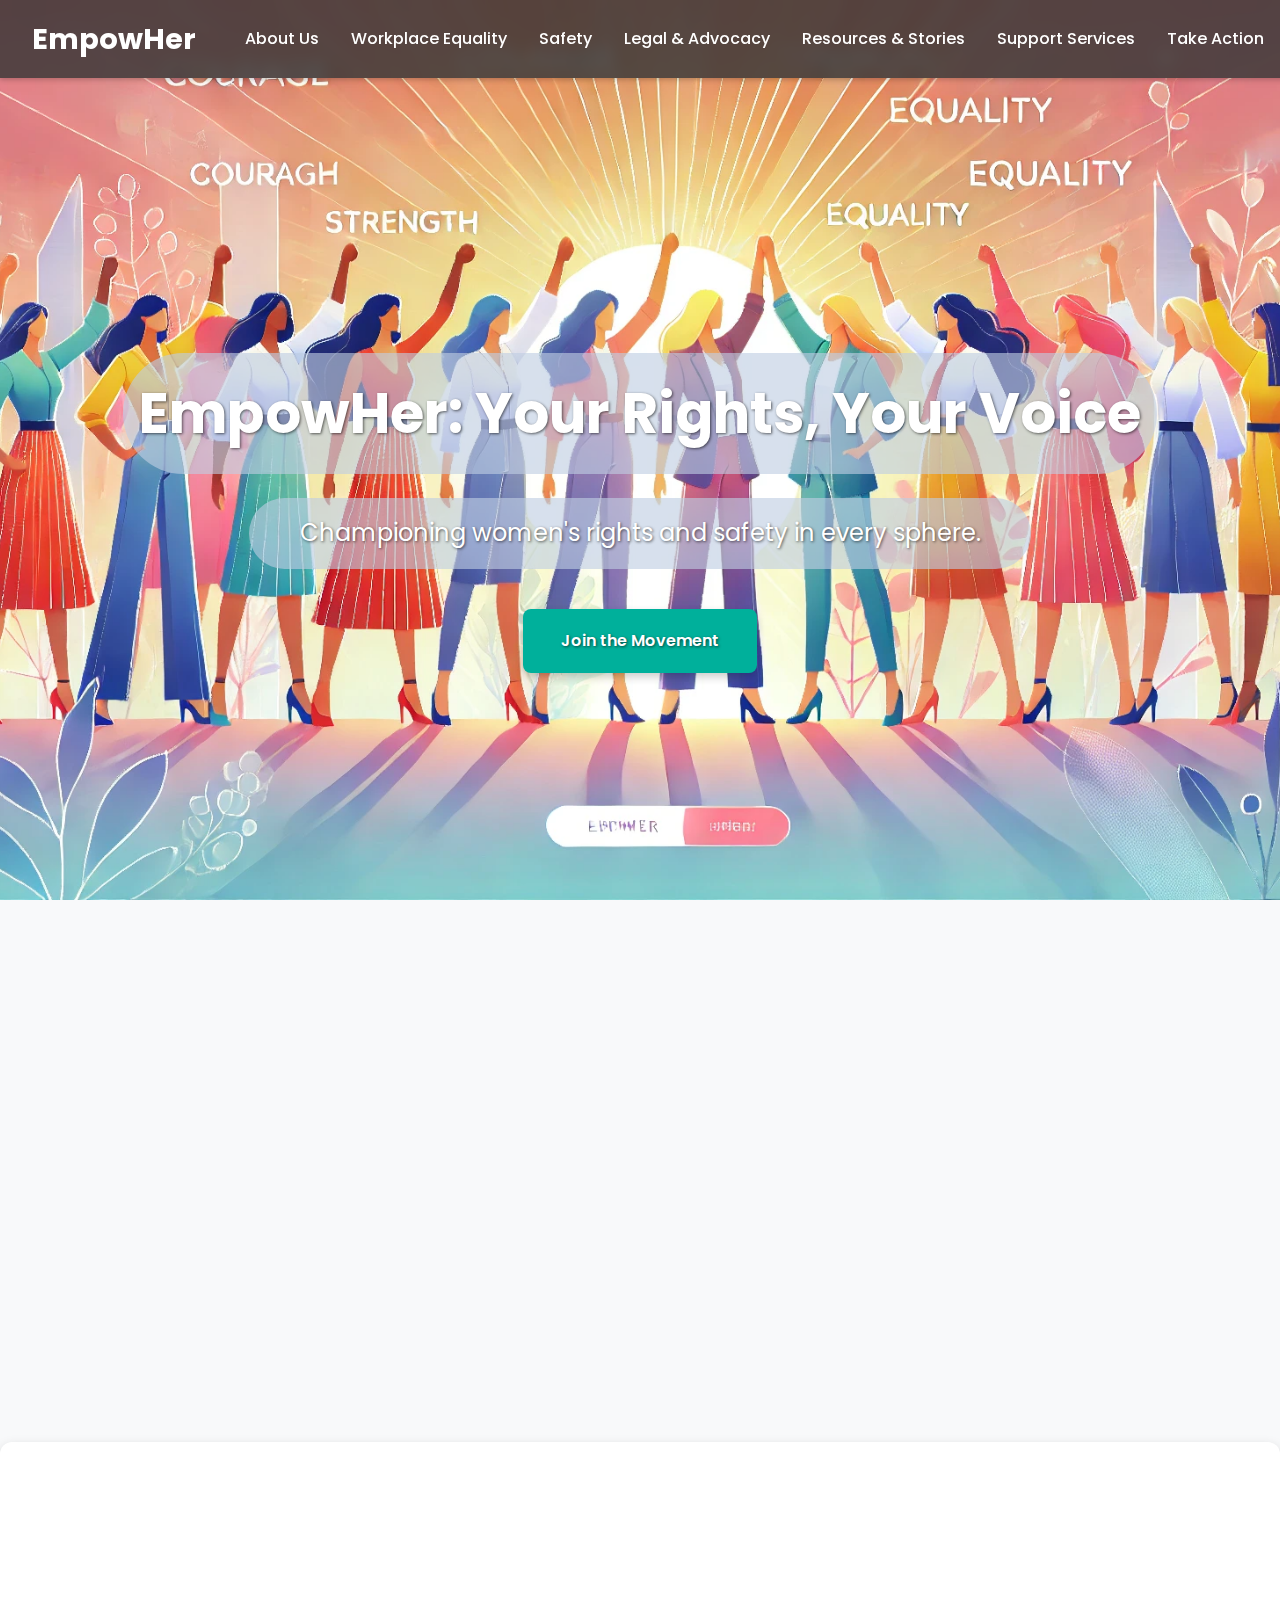
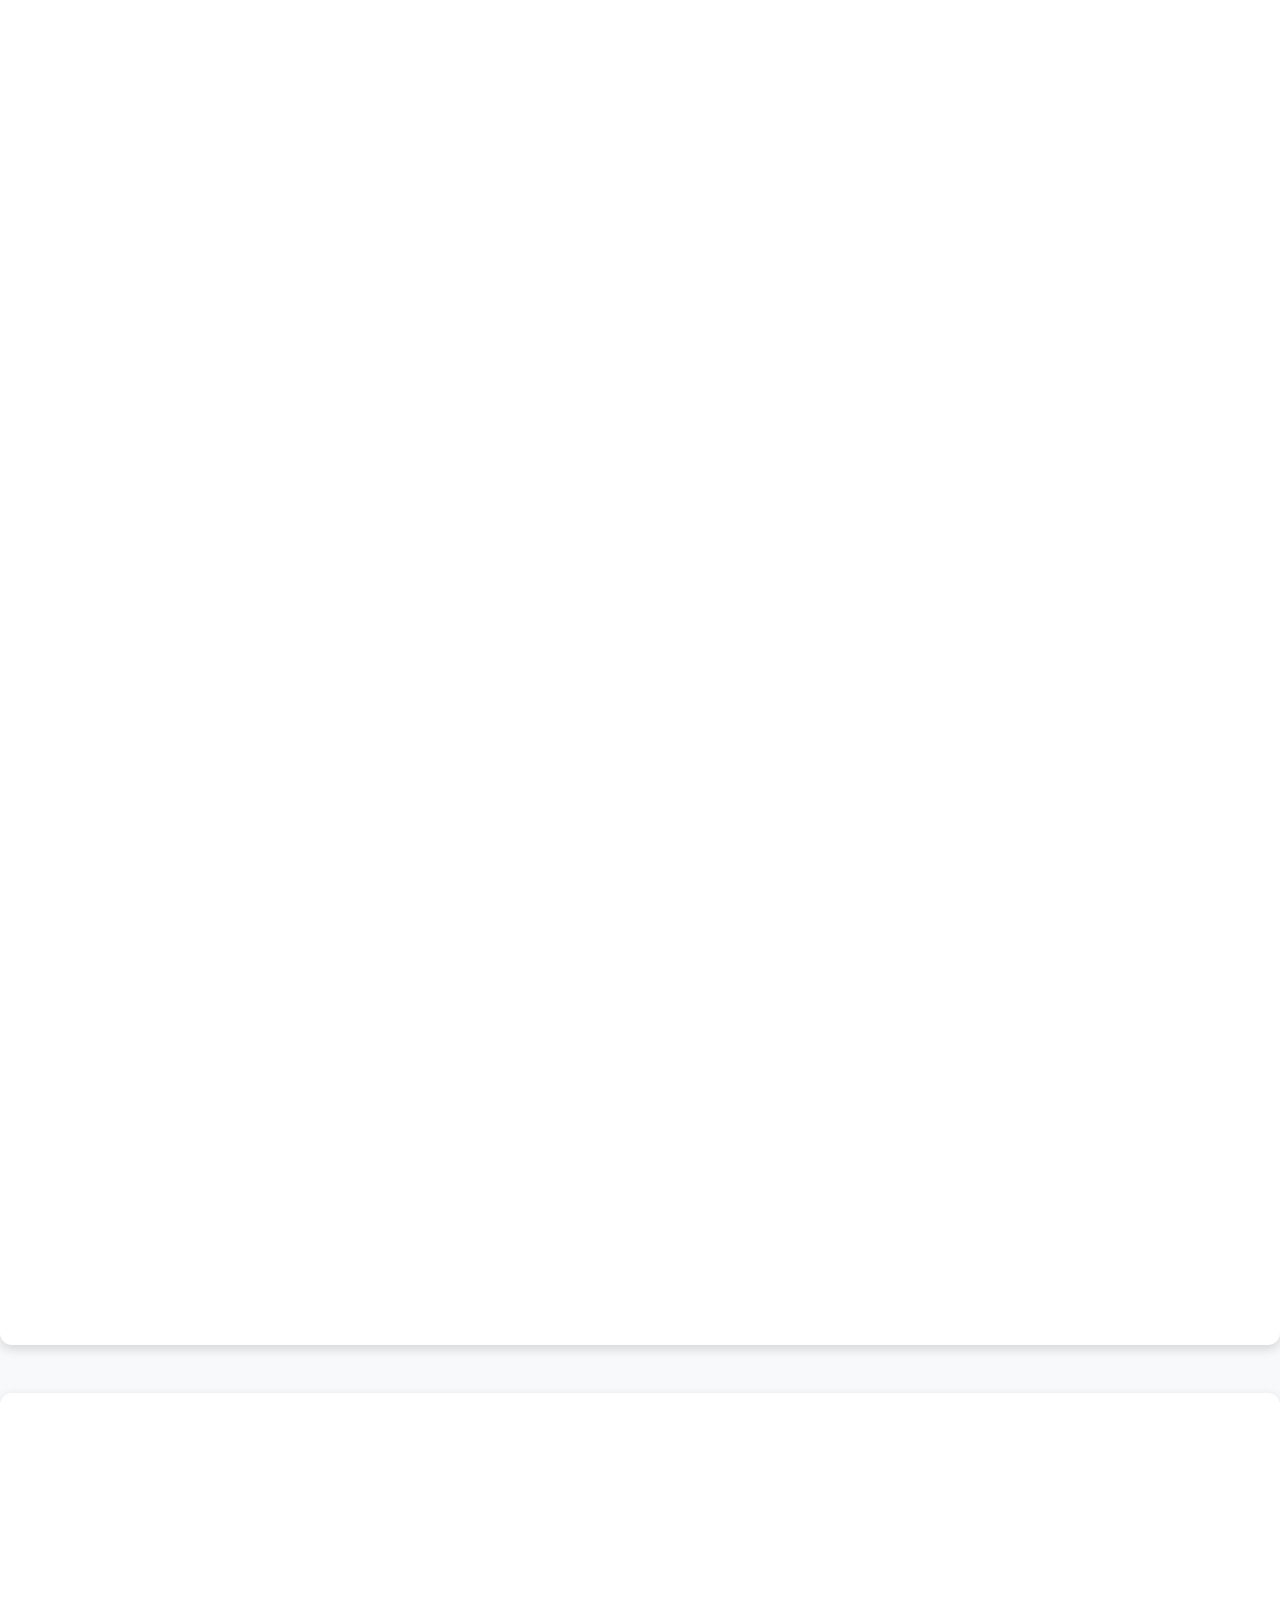
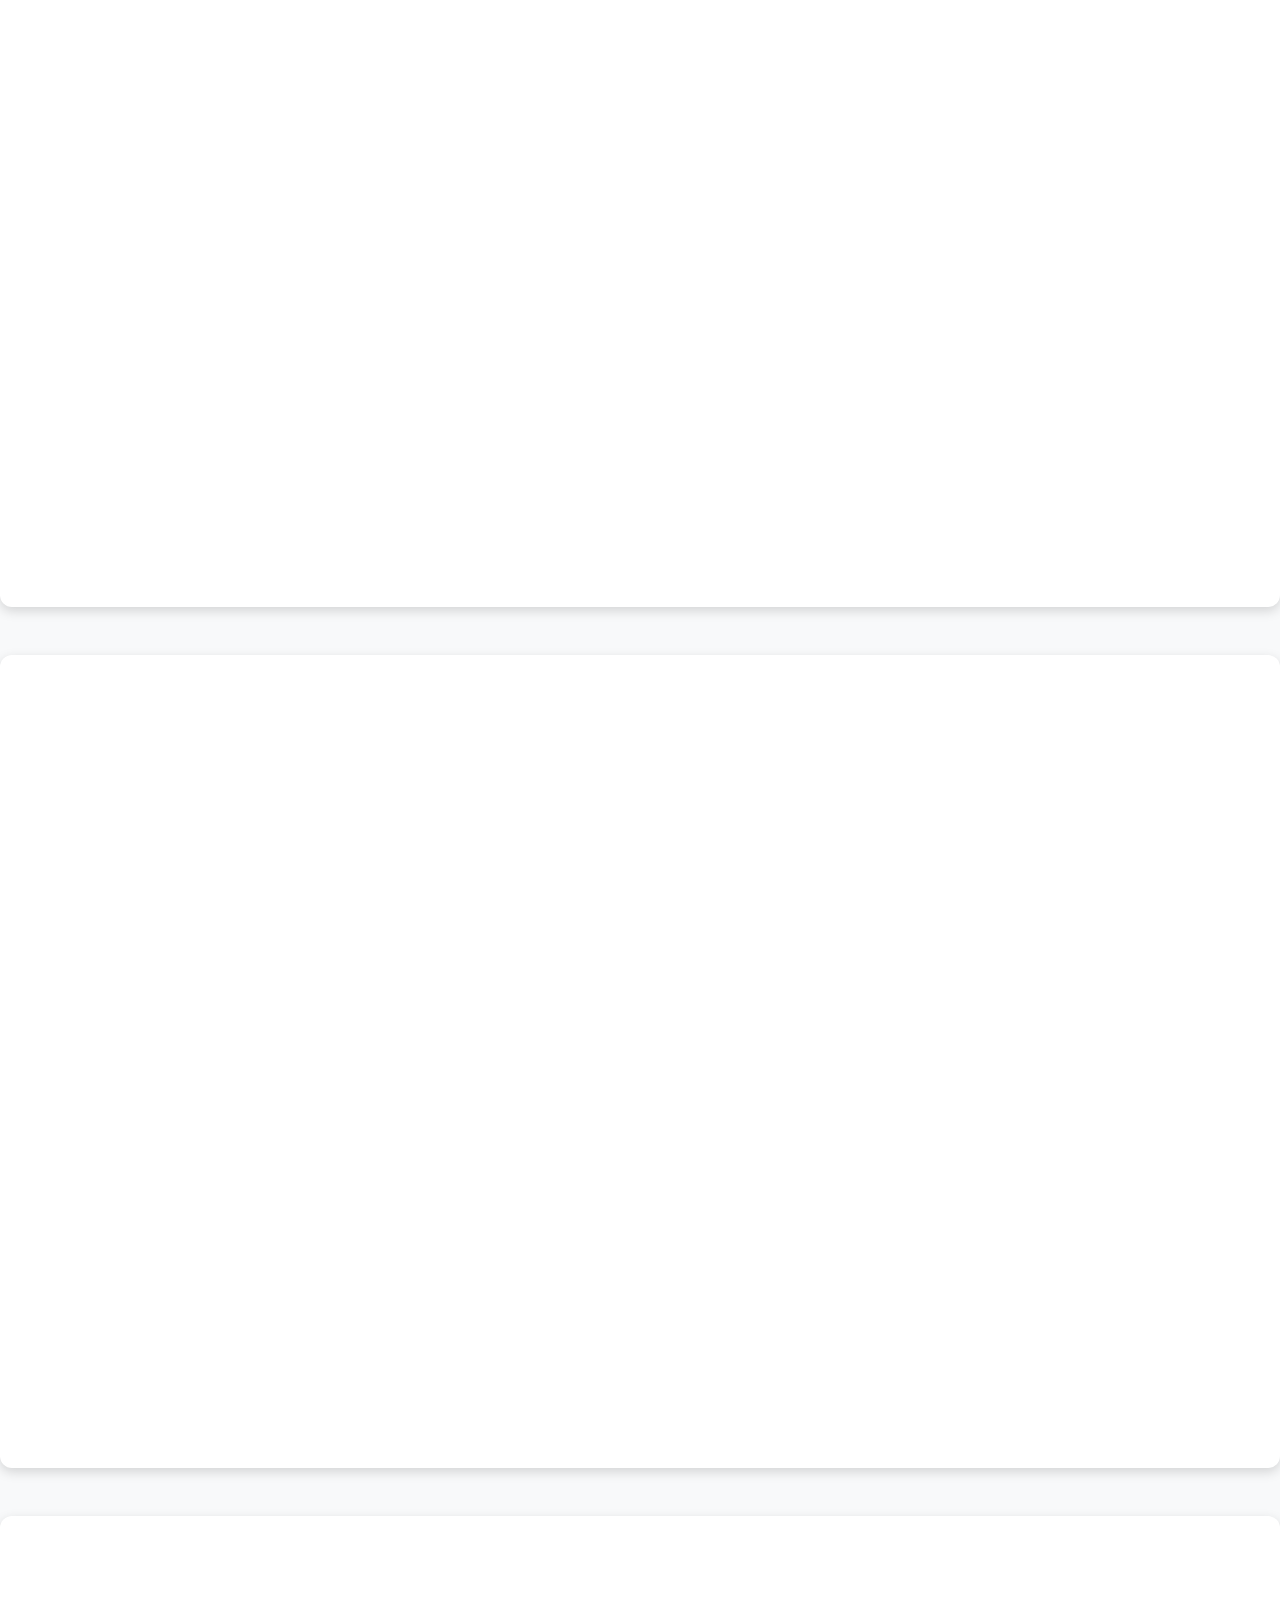
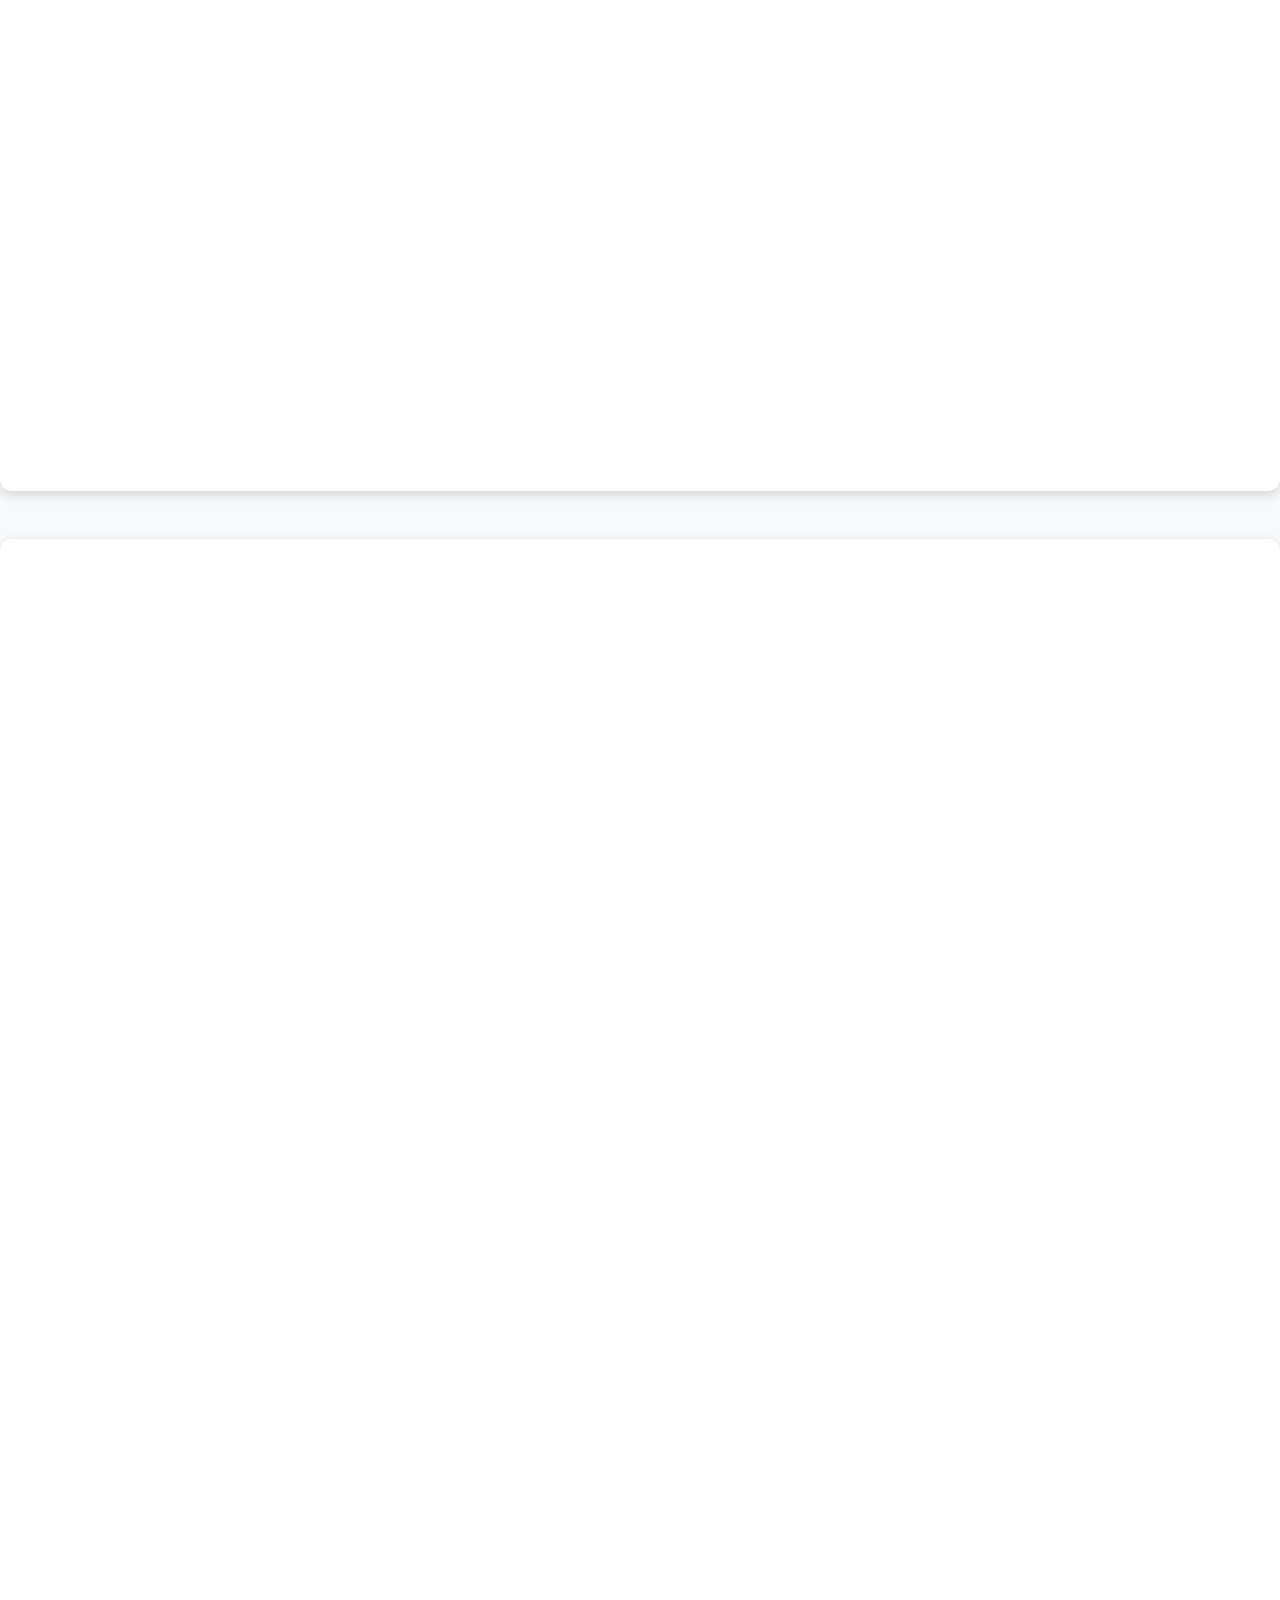
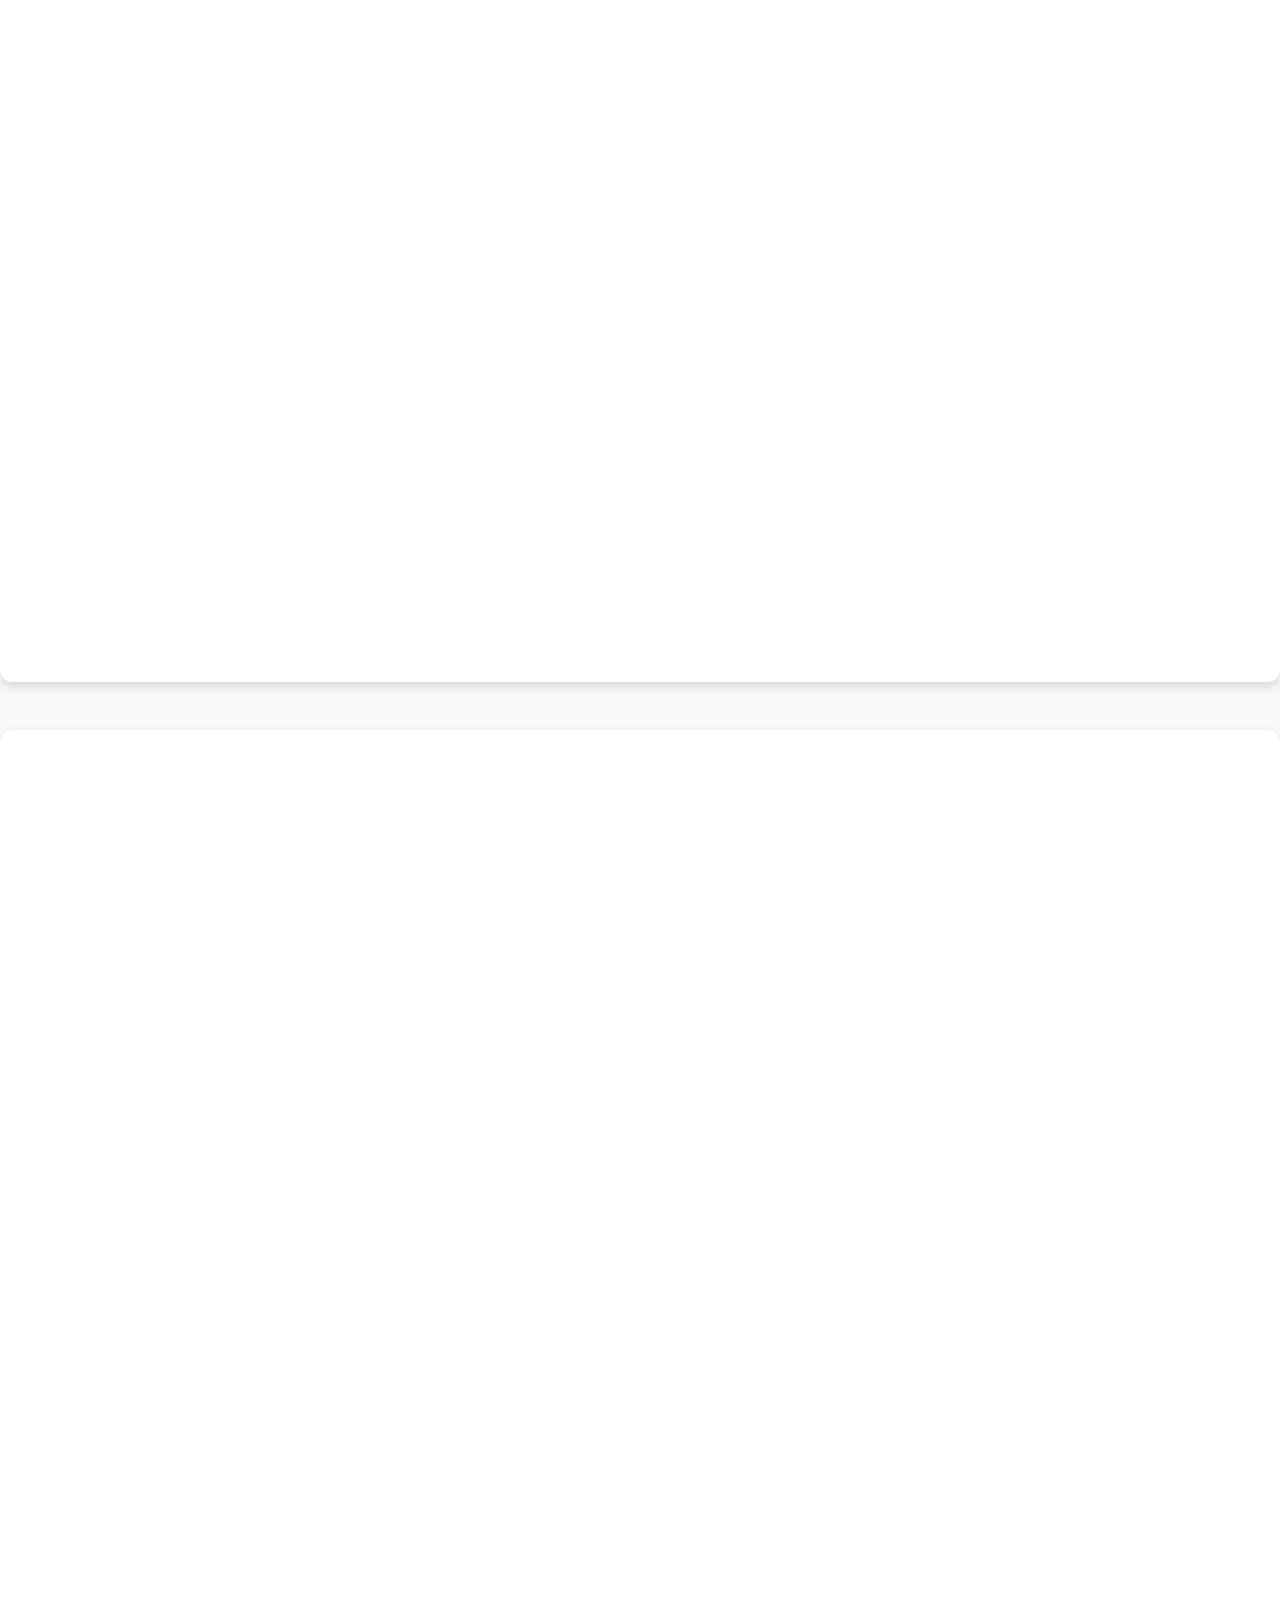
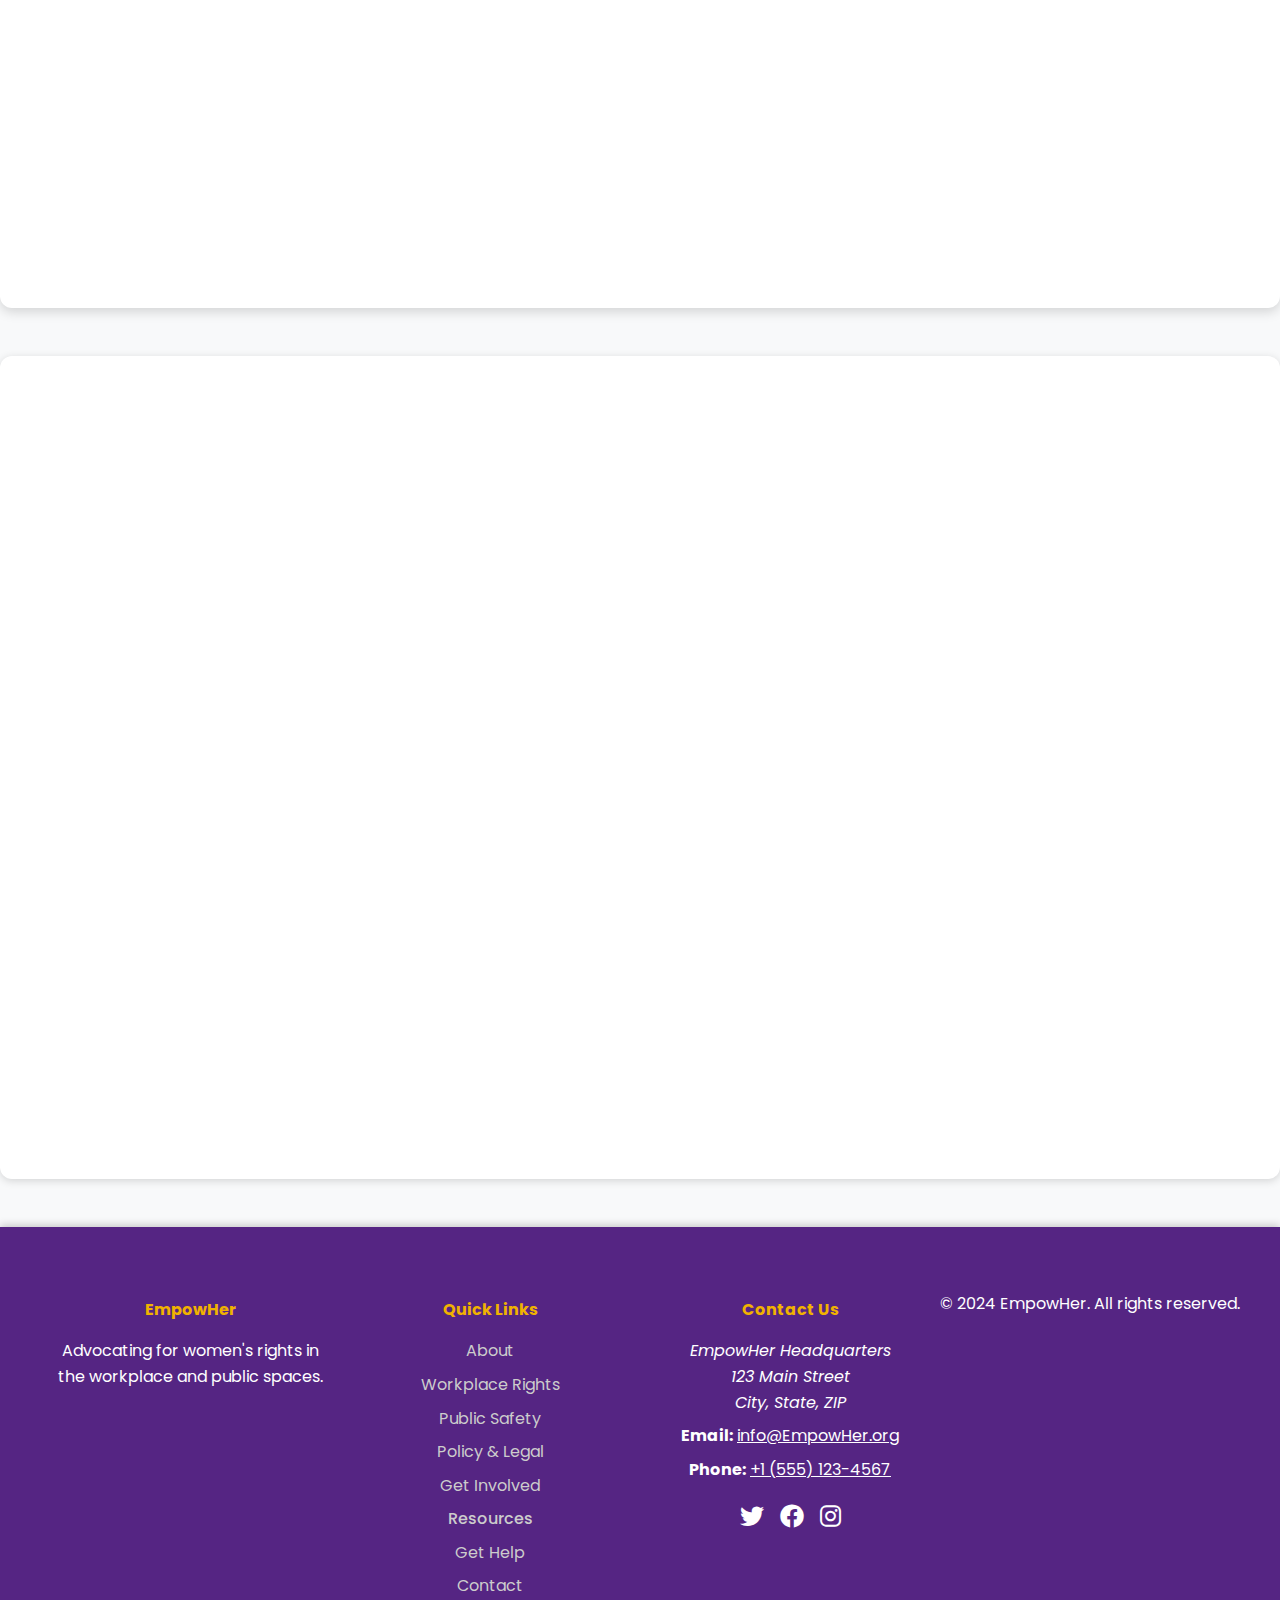
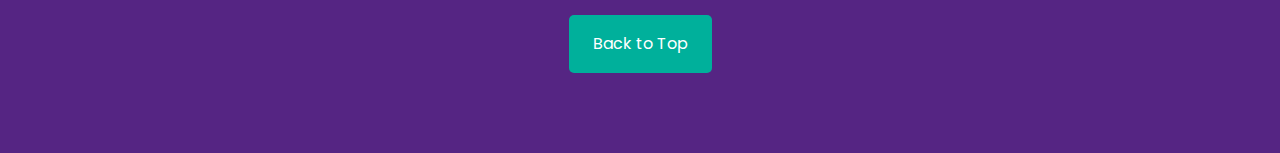
<file: index.html>
<!DOCTYPE html>
<html lang="en">

<head>
    <meta charset="UTF-8">
    <meta name="viewport" content="width=device-width, initial-scale=1.0">
    <title>EmpowHer</title>
    <link href="https://fonts.googleapis.com/css2?family=Poppins:wght@400;600;700&display=swap" rel="stylesheet">
    <link rel="stylesheet" href="https://cdnjs.cloudflare.com/ajax/libs/font-awesome/6.0.0/css/all.min.css">
    <link rel="stylesheet" href="style.css">
</head>

<body id="body">
    <div id="loading-screen">
        <div class="loading-spinner"></div>
    </div>

    <nav>
        <a class="navbar-brand" href="#">EmpowHer</a>
        <div class="hamburger">
            <div class="bar"></div>
            <div class="bar"></div>
            <div class="bar"></div>
        </div>
        <ul class="nav-links">
            <li><a class="nav-link" href="#about">About Us</a></li>
            <li><a class="nav-link" href="#workplace-rights">Workplace Equality</a></li>
            <li><a class="nav-link" href="#public-safety">Safety</a></li>
            <li><a class="nav-link" href="#policy-legal">Legal & Advocacy</a></li>
            <li><a class="nav-link" href="#resources">Resources & Stories</a></li>
            <li><a class="nav-link" href="#get-help">Support Services</a></li>
            <li><a class="nav-link" href="#get-involved">Take Action</a></li>
        </ul>
    </nav>

    <header class="header">
        <div id="header" class="container">
            <h1>EmpowHer: Your Rights, Your Voice</h1>
            <p>Championing women's rights and safety in every sphere.</p>
            <a href="#get-involved" class="cta-button">Join the Movement</a>
        </div>
    </header>

    <main>
        <section id="about" class="section scroll-reveal">
            <div class="container">
                <h2>About EmpowHer</h2>
                <p>EmpowHer is a dedicated platform that provides vital resources, information, and unwavering support
                    for women seeking to understand and exercise their rights in both the workplace and public spaces.
                    Our mission is to create a safer and more equitable world for all women by tackling critical issues
                    like workplace discrimination, harassment, gender-based violence, and public safety concerns. </p>
                <a href="#get-involved" class="cta-button">Learn More & Get Involved</a>
            </div>
        </section>

        <section id="workplace-rights" class="section">
            <div class="container">
                <h2 class="scroll-reveal">Empowering You in the Workplace</h2>
                <div class="features-grid">
                    <div class="feature-card scroll-reveal">
                        <i class="fas fa-coins"></i>
                        <h3>Close the Pay Gap</h3>
                        <p>Learn about the gender wage gap and develop negotiation skills to secure a salary that
                            reflects your true value and expertise.</p>
                    </div>
                    <div class="feature-card scroll-reveal">
                        <i class="fas fa-hand-paper"></i>
                        <h3>Stand Up to Harassment</h3>
                        <p>Find resources and support to identify, report, and confidently address workplace harassment,
                            creating a safer and more respectful environment.</p>
                    </div>
                    <div class="feature-card scroll-reveal">
                        <i class="fas fa-baby"></i>
                        <h3>Build a Fulfilling Work-Life Balance</h3>
                        <p>Understand your rights regarding maternity leave, explore childcare solutions, and get
                            practical advice for successfully integrating work and family life.</p>
                    </div>
                    <div class="feature-card scroll-reveal">
                        <i class="fas fa-arrow-up"></i>
                        <h3>Shatter Career Barriers</h3>
                        <p>Unlock your leadership potential with guidance on career planning, professional development,
                            and strategies to overcome obstacles to advancement in your field.</p>
                    </div>
                </div>
            </div>
        </section>

        <section id="public-safety" class="section">
            <div class="container">
                <h2 class="scroll-reveal">Safety in Public Spaces</h2>
                <div class="features-grid">
                    <div class="feature-card scroll-reveal">
                        <i class="fas fa-shield-alt"></i>
                        <h3>Understanding and Preventing Violence</h3>
                        <p>Learn about gender-based violence, recognize its signs, and discover strategies for
                            prevention and support.</p>
                    </div>
                    <div class="feature-card scroll-reveal">
                        <i class="fas fa-map-signs"></i>
                        <h3>Navigating Public Spaces Safely</h3>
                        <p>Get practical tips and resources for staying safe and addressing harassment in public areas.
                        </p>
                    </div>
                </div>
            </div>
        </section>

        <section id="policy-legal" class="section">
            <div class="container">
                <h2 class="scroll-reveal">Policy and Law: Your Allies</h2>
                <div class="features-grid">
                    <div class="feature-card scroll-reveal">
                        <i class="fas fa-landmark"></i>
                        <h3>Advocating for Change</h3>
                        <p>Stay informed about the latest laws and policies affecting women's rights, and learn how to
                            advocate for meaningful change. <a href="articles.html" class="learn-more">Learn More</a>
                        </p>
                    </div>
                    <div class="feature-card scroll-reveal">
                        <i class="fas fa-balance-scale"></i>
                        <h3>Learning from Legal Precedents</h3>
                        <p>Explore important legal cases related to gender equality and workplace rights to better
                            understand your rights and options. <a href="articles.html" class="learn-more">Learn
                                More</a></p>
                    </div>
                </div>
            </div>
        </section>

        <section id="resources" class="section">
            <div class="container">
                <h2 class="scroll-reveal">Empowering Resources & Inspiring Stories</h2>
                <p class="scroll-reveal">Dive into a collection of insightful articles, real-life experiences, and
                    practical tools to empower yourself and make a difference.</p>
                <div class="resources-grid">
                    <div class="resource-card scroll-reveal">
                        <i class="fas fa-book-reader"></i>
                        <h3>Empowering Articles & Real experiences of women</h3>
                        <p>Discover a collection of insightful articles on women empowerment, workplace rights, and
                            more.</p>
                        <a href="articles.html" class="cta-button">Read Articles</a>
                    </div>
                </div>
            </div>
        </section>

        <section id="get-help" class="section">
            <div class="container">
                <h2 class="scroll-reveal">Get Help and Support</h2>
                <p class="scroll-reveal">If you’re facing challenges related to workplace rights or public safety,
                    you’re not alone. Here are resources and services available to help you:</p>
                <div class="features-grid">
                    <div class="feature-card scroll-reveal">
                        <i class="fas fa-phone-alt"></i>
                        <h3>Hotlines and Helplines</h3>
                        <p>Contact confidential hotlines for immediate support and guidance. Whether you need advice on
                            workplace issues or personal safety, trained professionals are available to help.</p>
                        <strong>National Domestic Violence Hotline:</strong> 1-800-799-SAFE (7233)
                        <br>
                        <strong>Equal Employment Opportunity Commission (EEOC):</strong> 1-800-669-4000
                        <br>
                        <strong>Police Help:</strong> 112

                    </div>
                    <div class="feature-card scroll-reveal">
                        <i class="fas fa-user-friends"></i>
                        <h3>Support Groups and Counseling</h3>
                        <p>Join support groups and counseling services tailored for women facing workplace
                            discrimination or safety concerns. Connect with others who understand your journey and can
                            offer encouragement and advice.</p>
                    </div>
                    <div class="feature-card scroll-reveal">
                        <i class="fas fa-file-alt"></i>
                        <h3>Legal Assistance</h3>
                        <p>Access legal resources and find attorneys specializing in workplace rights and personal
                            safety issues. Get guidance on your legal options and rights.</p>
                        <p><strong>Resources:</strong>
                            <a href="https://www.nolo.com/" target="_blank">Nolo</a> for legal information and
                            resources.
                        </p>
                    </div>
                    <div class="feature-card scroll-reveal">
                        <i class="fas fa-shield-alt"></i> <h3 class="report-heading">Facing Harassment? We're Here to Help.</h3>
                        <p class="report-text">Your safety and well-being are our top priority.  Share your experience confidentially, and we'll provide guidance and support.</p> 
                        <a href="report.html" class="cta-button report-button">Report Now</a> 
                      </div>

                </div>
            </div>
        </section>

        <section id="get-involved" class="section">
            <div class="container">
                <h2 class="scroll-reveal">Join the Movement</h2>
                <p class="scroll-reveal">Your voice matters! Here are ways you can make a difference:</p>
                <div class="features-grid">
                    <div class="feature-card scroll-reveal">
                        <i class="fas fa-hands-helping"></i>
                        <h3>Volunteer Your Time and Skills</h3>
                        <p>Become a volunteer and lend your talents to empower women through our mission.</p>
                    </div>
                    <div class="feature-card scroll-reveal">
                        <i class="fas fa-donate"></i>
                        <h3>Support Our Work Through Donations</h3>
                        <p>Your financial contributions enable us to provide essential resources and support to women in
                            need.</p>
                    </div>
                    <div class="feature-card scroll-reveal">
                        <i class="fas fa-bullhorn"></i>
                        <h3>Amplify Our Message</h3>
                        <p>Share our website and resources within your network to raise awareness about women's rights
                            and safety.</p>
                    </div>
                </div>
            </div>
        </section>

        <section id="contact" class="section">
            <div class="container">
                <h2 class="scroll-reveal">Contact Us</h2>
                <p class="scroll-reveal">Have questions, suggestions, or want to get involved? We'd love to hear from
                    you!</p>
                <form action="#" method="post" class="scroll-reveal">
                    <label for="name">Name:</label>
                    <input type="text" id="name" name="name" required>

                    <label for="email">Email:</label>
                    <input type="email" id="email" name="email" required>

                    <label for="subject">Subject:</label>
                    <input type="text" id="subject" name="subject" required>

                    <label for="message">Message:</label>
                    <textarea id="message" name="message" rows="5" required></textarea>

                    <button type="submit" onclick="location.reload()">Send Message</button>
                </form>
            </div>
        </section>

    </main>

    <footer>
        <div class="footer-content">
            <div class="footer-columns">
                <div class="footer-column">
                    <h4>EmpowHer</h4>
                    <p>Advocating for women's rights in the workplace and public spaces.</p>
                </div>
                <div class="footer-column">
                    <h4>Quick Links</h4>
                    <ul>
                        <li><a href="#about">About</a></li>
                        <li><a href="#workplace-rights">Workplace Rights</a></li>
                        <li><a href="#public-safety">Public Safety</a></li>
                        <li><a href="#policy-legal">Policy & Legal</a></li>
                        <li><a href="#get-involved">Get Involved</a></li>
                        <li><a class="nav-link" href="#resources">Resources</a></li>
                        <li><a href="#get-help">Get Help</a></li>
                        <li><a href="#contact">Contact</a></li>
                    </ul>
                </div>
                <div class="footer-column">
                    <h4>Contact Us</h4>
                    <address>
                        EmpowHer Headquarters<br>
                        123 Main Street<br>
                        City, State, ZIP
                    </address>
                    <p><strong>Email:</strong> <a href="mailto:info@EmpowHer.org">info@EmpowHer.org</a></p>
                    <p><strong>Phone:</strong> <a href="tel:+15551234567">+1 (555) 123-4567</a></p>
                    <ul class="social-links">
                        <li><a href="#" target="_blank"><i class="fab fa-twitter"></i></a></li>
                        <li><a href="#" target="_blank"><i class="fab fa-facebook"></i></a></li>
                        <li><a href="#" target="_blank"><i class="fab fa-instagram"></i></a></li>
                    </ul>
                </div>
                <p>© 2024 EmpowHer. All rights reserved.</p>
            </div>
            <a href="#" class="back-to-top">Back to Top</a>
    </footer>

    <script src="script.js"></script>
</body>

</html>
</file>
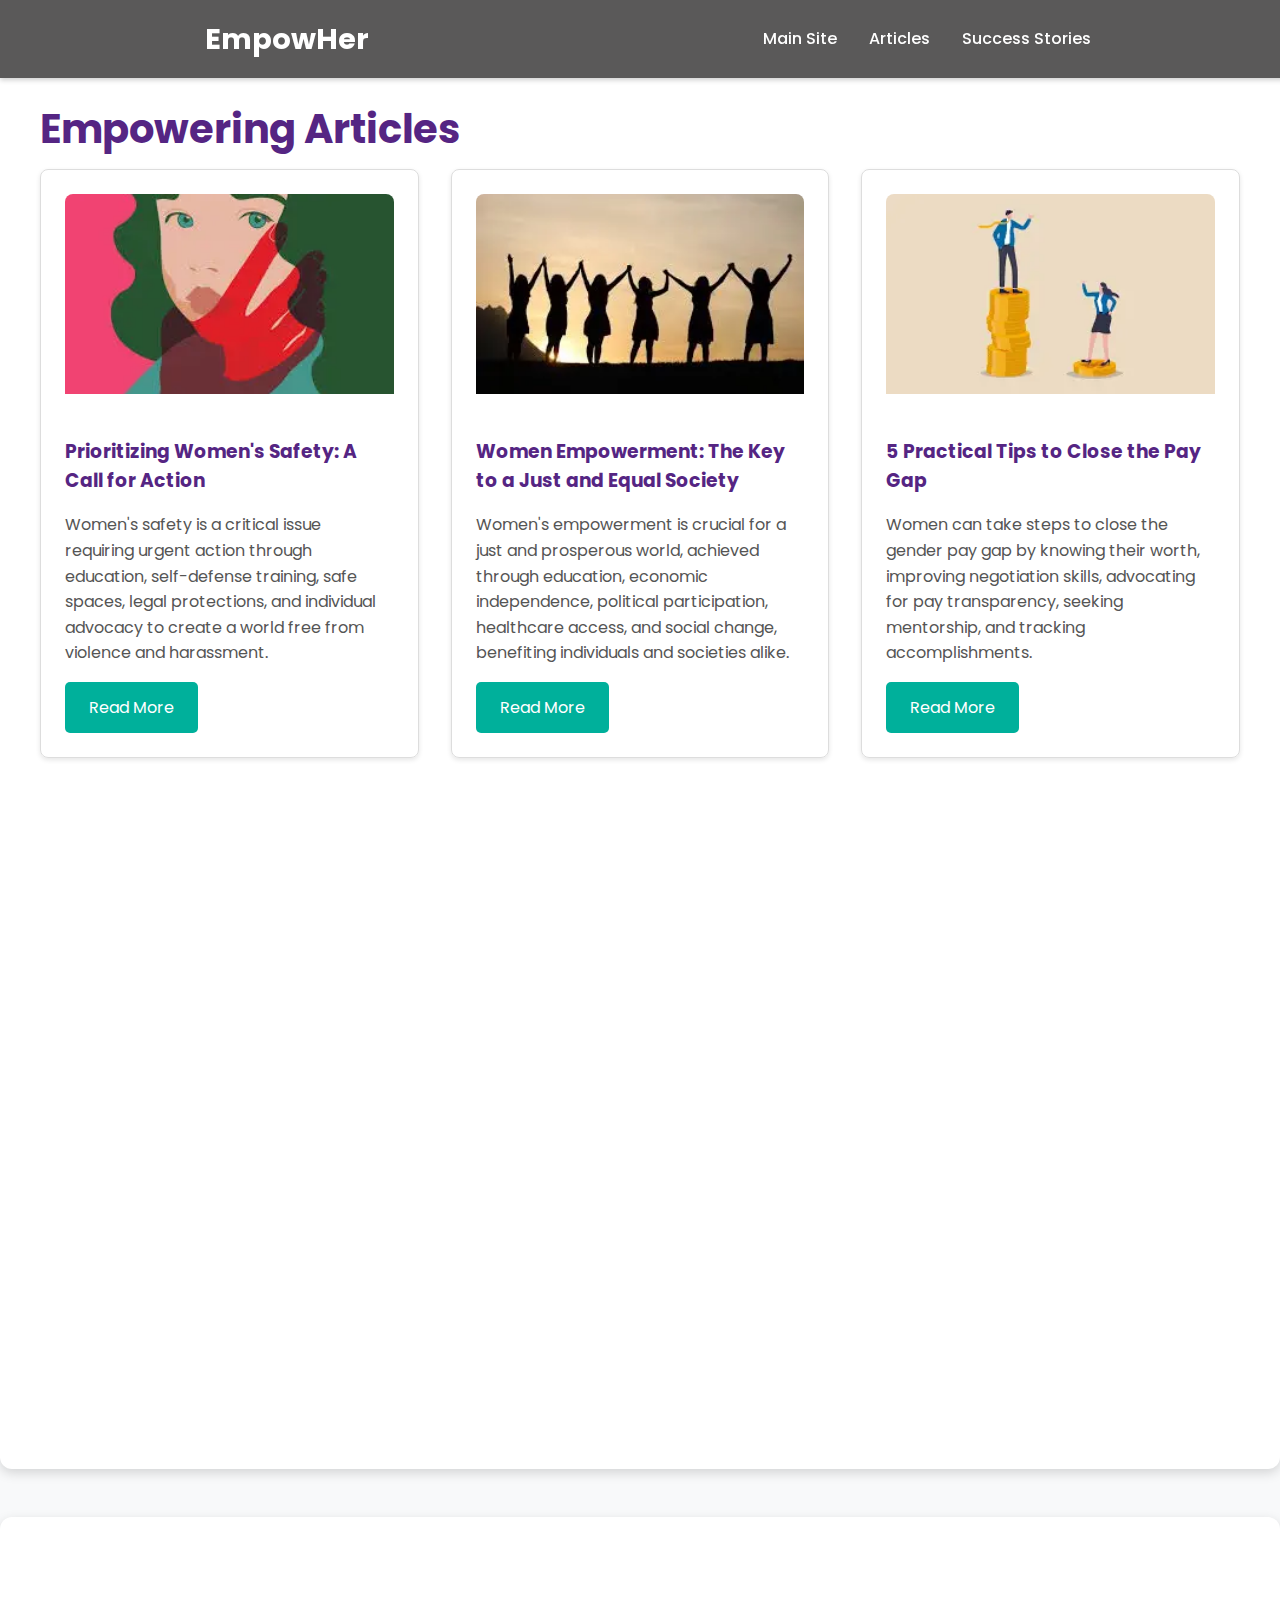
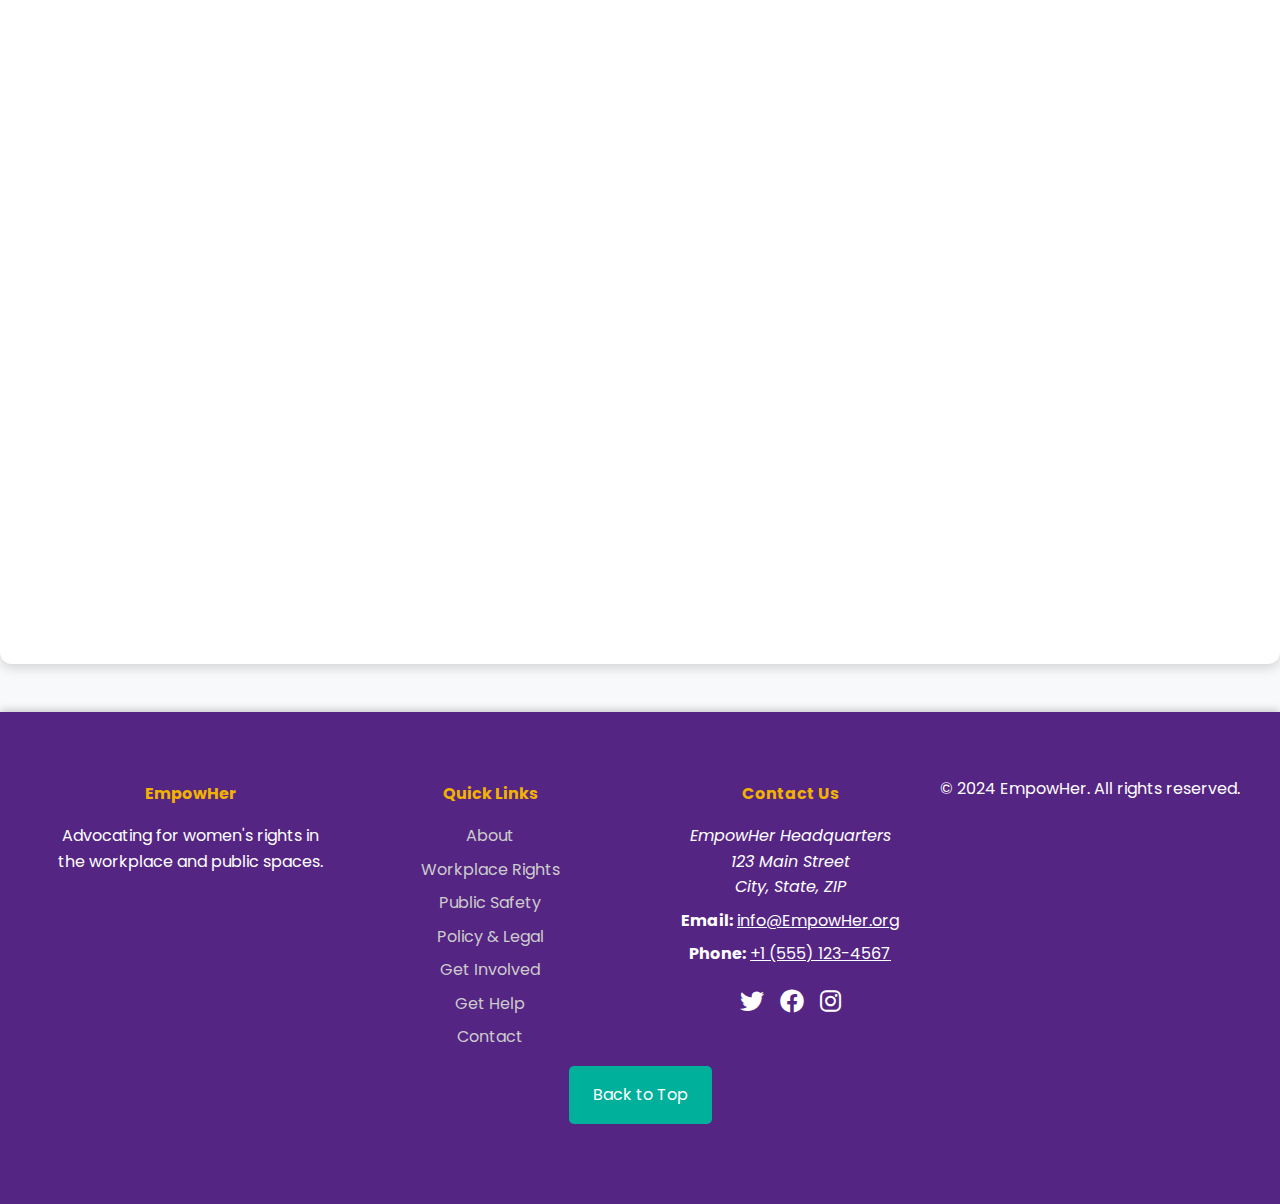
<file: articles.html>
<!DOCTYPE html>
<html lang="en">

<head>
    <meta charset="UTF-8">
    <meta name="viewport" content="width=device-width, initial-scale=1.0">
    <title>EmpowHer - Articles</title>
    <link href="https://fonts.googleapis.com/css2?family=Poppins:wght@400;600;700&display=swap" rel="stylesheet">
    <link rel="stylesheet" href="https://cdnjs.cloudflare.com/ajax/libs/font-awesome/6.0.0/css/all.min.css">
    <link rel="stylesheet" href="style.css">
    <link rel="stylesheet" href="articles.css">
</head>

<body>
    <nav>
        <a class="navbar-brand" href="index.html">EmpowHer</a>
        <div class="hamburger">
            <div class="bar"></div>
            <div class="bar"></div>
            <div class="bar"></div>
        </div>
        <ul class="nav-links">
            <li><a class="nav-link" href="index.html">Main Site</a></li>
            <li><a class="nav-link" href="#articles">Articles</a></li>
            <li><a class="nav-link" href="#success-stories">Success Stories</a></li>
        </ul>
    </nav>

    <main>
        <section id="articles" class="section">
            <div class="container">
                <h2>Empowering Articles</h2>
                <div class="articles-grid">
                    <!-- Article 1 -->

                    <div class="article-card scroll-reveal">
                        <img src="article1.webp" alt="Article 1">
                        <h3>Prioritizing Women's Safety: A Call for Action</h3>
                        <p>Women's safety is a critical issue requiring urgent action through education, self-defense
                            training, safe spaces, legal protections, and individual advocacy to create a world free
                            from violence and harassment.</p>
                        <a href="#" class="read-more" data-target="article1-content">Read More</a>
                        <div id="article1-content" class="story-content" style="display: none;">

                            <p>Women’s safety remains a critical issue in today’s world, despite the progress society
                                has
                                made toward gender equality. Whether navigating public spaces, using digital platforms,
                                or
                                simply going about daily life, many women still face threats of violence, harassment,
                                and
                                discrimination. The need to prioritize and advocate for women’s safety has never been
                                more
                                urgent.</p>

                            <strong>Understanding the Issue</strong>
                            <p>The statistics are staggering: one in three women globally experiences physical or sexual
                                violence in her lifetime, according to the World Health Organization (WHO). Street
                                harassment, domestic violence, workplace harassment, and cyberstalking are just some of
                                the
                                threats women face. These issues often go underreported due to fear of retaliation,
                                societal
                                stigma, or lack of accessible resources.</p>

                            <strong>Solutions for Change</strong>
                            <p>Education and Awareness: Raising awareness about the dangers women face is crucial.
                                Educational programs that address gender-based violence, consent, and respectful
                                communication can be introduced in schools, communities, and workplaces. The more
                                society
                                understands the roots of these issues, the more empowered women and allies become in
                                fighting them.</p>

                            <ul>

                                <li>Self-Defense Training: While it’s not the sole solution, self-defense training can
                                    help
                                    women feel more empowered and prepared in threatening situations. Physical
                                    self-defense
                                    classes, as well as digital security workshops that cover online safety, are vital
                                    for
                                    building confidence and readiness.
                                </li>

                                <li>Safe Spaces and Helplines: Communities should create safe spaces where women can
                                    gather,
                                    seek refuge, and report incidents of violence. Hotlines, counseling services, and
                                    shelters
                                    provide vital support to women in crisis. Governments and NGOs need to work together
                                    to
                                    ensure these resources are accessible and adequately funded.
                                </li>

                                <li>Legal Protections and Accountability: Stronger laws and policies are essential to
                                    protecting
                                    women. Governments should enforce stricter penalties for perpetrators of violence,
                                    ensure
                                    proper training for law enforcement, and provide legal aid to survivors. Public
                                    officials,
                                    workplaces, and institutions must be held accountable for fostering safe
                                    environments.
                                </li>

                            </ul>

                            <p><strong>What Can You Do?</strong></p>

                            <ul>

                                <li>Speak Up: If you witness harassment or violence, don’t stay silent. Being an active
                                    bystander can save lives.</li>

                                <li>Support Organizations: Contribute to or volunteer with organizations that work to
                                    protect
                                    women’s rights and safety.</li>

                                <li>Engage in Policy Change: Advocate for laws that protect women from violence and
                                    harassment.</li>

                            </ul>

                            Women’s safety is not just a women’s issue—it’s a societal issue. By raising awareness,
                            demanding policy changes, and fostering supportive communities, we can build a world
                            where
                            women feel safe, empowered, and free to live without fear.

                        </div>
                    </div>


                    <!-- Article 2 -->

                    <div class="article-card scroll-reveal">
                        <img src="article2.webp" alt="Article 2">
                        <h3>Women Empowerment: The Key to a Just and Equal Society</h3>
                        <p>Women's empowerment is crucial for a just and prosperous world, achieved through education,
                            economic independence, political participation, healthcare access, and social change,
                            benefiting individuals and societies alike.</p>
                        <a href="#" class="read-more" data-target="article2-content">Read More</a>
                        <div id="article2-content" class="story-content" style="display: none;">

                            <p>Women empowerment is more than just a slogan; it is the foundation for a fair, equal, and
                                progressive world. It encompasses giving women the opportunities, resources, and
                                confidence
                                to realize their potential, make choices about their lives, and participate fully in all
                                areas of society. Empowering women benefits not just individuals but entire communities,
                                economies, and nations.</p>

                            <p><strong>Why Empowerment Matters</strong></p>
                            <p>For centuries, women have faced systemic inequalities, limiting their access to
                                education,
                                employment, and decision-making roles. While much has been achieved in the fight for
                                gender
                                equality, significant disparities remain. Empowering women means closing the gaps in
                                education, health, leadership, and economic participation. Research has consistently
                                shown
                                that when women are empowered, entire communities thrive—poverty rates drop, economies
                                grow,
                                and children are healthier and better educated.</p>

                            <p><strong>Key Areas of Women Empowerment</strong></p>
                            <ul>
                                <li>Education: Education is a fundamental pillar of empowerment. When women are
                                    educated,
                                    they
                                    gain the knowledge and skills necessary to contribute to the workforce, make
                                    informed
                                    decisions about their health and family, and advocate for their rights. Education
                                    also
                                    delays marriage, reduces childbearing risks, and fosters leadership.
                                </li>

                                <li>Economic Independence: Women’s economic empowerment is crucial for achieving gender
                                    equality. Women who have control over their financial resources gain independence
                                    and
                                    confidence. Governments and organizations must work to create equal employment
                                    opportunities, promote women in leadership roles, and ensure equal pay for equal
                                    work.
                                </li>

                                <li>Political Participation: Empowered women in politics and governance can influence
                                    policies
                                    that directly impact gender equality. Increasing the number of women in leadership
                                    roles,
                                    from local governments to parliaments, ensures that women’s voices and perspectives
                                    are
                                    included in decision-making processes.
                                </li>

                                <li>Healthcare Access: Empowering women also means ensuring they have access to quality
                                    healthcare, including reproductive health services. Women must have the autonomy to
                                    make
                                    decisions about their bodies and reproductive rights, as these decisions impact
                                    their
                                    overall well-being and ability to participate fully in society.
                                </li>

                                <li>Social and Cultural Change: True empowerment comes when women can live without fear
                                    of
                                    discrimination or violence. Changing cultural norms that reinforce gender
                                    stereotypes
                                    and
                                    inequalities is crucial. Societal attitudes must evolve to value women’s
                                    contributions
                                    equally in the workplace, at home, and in public life.
                                </li>

                            </ul>

                            <p><strong>The Role of Allies</strong></p>
                            <p>Empowering women is not a task for women alone. Men, governments, organizations, and
                                communities all have a role to play. Men can be allies by challenging sexist norms,
                                supporting women in leadership, and advocating for gender equality in their workplaces
                                and
                                homes. Governments should create policies that promote gender parity, and organizations
                                should implement inclusive hiring practices, mentorship programs, and family-friendly
                                policies.</p>

                            <p><strong>Conclusion</strong></p>
                            Women empowerment is about more than achieving gender equality—it is about unlocking the
                            potential of half the population and fostering a world that is just, prosperous, and humane.
                            When women are empowered, everyone benefits. It’s time to accelerate the pace of change by
                            prioritizing education, health, economic independence, and political representation for
                            women, ensuring a better future for all.
                        </div>
                    </div>

                    <!-- Article 3 -->

                    <div class="article-card scroll-reveal">
                        <img src="article3.webp" alt="Article 3">
                        <h3>5 Practical Tips to Close the Pay Gap</h3>
                        <p>Women can take steps to close the gender pay gap by knowing their worth, improving
                            negotiation skills, advocating for pay transparency, seeking mentorship, and tracking
                            accomplishments.</p>
                        <a href="#" class="read-more" data-target="article3-content">Read More</a>
                        <div id="article3-content" class="story-content" style="display: none;">

                            <p>The gender pay gap remains a persistent issue worldwide, with women earning significantly
                                less than their male counterparts for the same work. Although structural changes are
                                necessary, there are steps women can take to help close the gap on an individual level.
                            </p>

                            <p><strong>1. Know Your Worth :</strong>
                                One of the first steps to closing the pay gap is understanding what your skills and
                                experience are worth in the current market. Use salary comparison tools and industry
                                reports
                                to research average salaries for your role, location, and level of experience. Having
                                data-backed knowledge will empower you to negotiate better pay.</p>

                            <p><strong>2. Improve Negotiation Skills :</strong>
                                Many women hesitate to negotiate salaries, but it’s one of the most effective ways to
                                bridge
                                the pay gap. Practice negotiating by role-playing with friends or mentors, and approach
                                discussions with confidence. Be sure to focus on your contributions and how your work
                                aligns
                                with the organization’s goals.</p>

                            <p><strong>3. Advocate for Pay Transparency :</strong>
                                Lack of transparency is one reason the pay gap persists. Advocate for policies within
                                your
                                organization that require salary transparency, such as posting salary ranges in job
                                listings
                                or conducting regular pay audits to ensure fairness across gender lines.</p>

                            <p><strong>4. Seek Mentorship :</strong>
                                Having a mentor can significantly boost your career, especially when navigating salary
                                discussions. Look for mentors who can provide advice on pay negotiation, career growth,
                                and
                                work strategies. Mentorship from people in leadership positions can also increase your
                                visibility within your organization.</p>

                            <p><strong>5. Track Your Accomplishments :</strong>
                                Keep a detailed record of your accomplishments, successes, and the value you bring to
                                your
                                company. When you approach salary negotiations, having this documented evidence will
                                support
                                your case for higher compensation and make it harder for employers to deny the value you
                                add.</p>

                        </div>
                    </div>

                    <div class="article-card scroll-reveal">
                        <img src="article4.webp" alt="Article 4">
                        <h3>How to Stand Up to Harassment in the Workplace</h3>
                        <p>Women facing workplace harassment can take action by knowing their rights, documenting
                            incidents, speaking up early, reporting the harassment, and seeking support to create a safe
                            and healthy work environment.</p>
                        <a href="#" class="read-more" data-target="article4-content">Read More</a>
                        <div id="article4-content" class="story-content" style="display: none;">

                            <p>Workplace harassment is an unfortunate reality for many women, but you don’t have to
                                tolerate it. Standing up to harassment is critical for creating a safe and healthy work
                                environment for yourself and others. Here are steps you can take to address harassment
                                effectively.</p>

                            <p><strong>1. Know Your Rights :</strong>
                                It’s important to understand that you are legally protected against harassment in the
                                workplace. Most countries have laws that prohibit gender-based harassment. Familiarize
                                yourself with your company’s anti-harassment policies and national laws so you’re aware
                                of
                                your rights.
                            </p>


                            <p><strong>2. Document the Harassment :</strong>
                                If you experience harassment, start documenting everything immediately. Write down
                                details
                                about each incident, including the date, time, location, what was said or done, and any
                                witnesses present. This documentation can be vital if you decide to report the
                                harassment
                                formally.
                            </p>


                            <p><strong>3. Speak Up Early :</strong>
                                Don’t wait for harassment to escalate before addressing it. If you feel safe doing so,
                                confront the person harassing you and let them know that their behavior is
                                inappropriate.
                                Sometimes, addressing the issue directly can put an end to it before it worsens.
                            </p>


                            <p><strong>4. Report the Harassment :</strong>
                                If speaking up doesn’t work or feels unsafe, report the harassment to your supervisor,
                                HR
                                department, or use your company’s formal reporting system. Be sure to present the
                                documentation you’ve collected. In some cases, filing a formal complaint with external
                                organizations may be necessary if the company fails to act.
                            </p>


                            <p><strong>5. Seek Support :</strong>
                                Dealing with harassment can be emotionally exhausting. Lean on trusted colleagues,
                                friends,
                                or mentors for support. You can also seek legal advice or contact advocacy groups that
                                specialize in workplace rights to ensure you’re taking the right steps.
                            </p>

                        </div>
                    </div>

                    <div class="article-card scroll-reveal">
                        <img src="article5.webp" alt="Article 5"> 
                        <h3>Tips to Build a Fulfilling Work-Life Balance</h3>
                        <p>Achieving a work-life balance can seem impossible, but practical tips like setting boundaries, prioritizing self-care, managing time effectively, learning to say no, and leveraging flexible work arrangements can help women find balance and fulfillment.</p>
                        <a href="#" class="read-more" data-target="article5-content">Read More</a>
                        <div id="article5-content" class="story-content" style="display: none;">
                            <p>Achieving a work-life balance can seem impossible in today’s fast-paced world, especially for women juggling careers, family, and personal commitments. Here are some practical tips to help you strike a balance and maintain both professional and personal fulfillment.</p>
                    
                            <p><strong>1. Set Clear Boundaries:</strong>
                                One of the key components of work-life balance is setting boundaries. Establish specific work hours and stick to them. Communicate your availability with colleagues, and try not to engage in work activities during personal time. Having clear boundaries allows you to dedicate time to both work and life without burnout.
                            </p>
                    
                            <p><strong>2. Prioritize Self-Care:</strong>
                                Taking care of yourself should always be a top priority. Regular exercise, adequate sleep, and healthy eating can boost your energy and reduce stress. Scheduling time for relaxation, hobbies, and spending time with loved ones helps you recharge and stay productive.
                            </p>
                    
                            <p><strong>3. Use Your Time Wisely:</strong>
                                Time management is crucial for balancing work and life. Identify your most productive hours and focus on completing high-priority tasks during that time. Use productivity tools, like to-do lists or calendar apps, to stay organized and minimize procrastination.
                            </p>
                    
                            <p><strong>4. Learn to Say No:</strong>
                                It’s tempting to say “yes” to every task or event, but overcommitting can lead to stress and imbalance. Learn to say no to tasks that aren’t priorities or that don’t align with your goals. Delegating responsibilities or asking for help when needed can also lighten your load.
                            </p>
                    
                            <p><strong>5. Leverage Flexible Work Arrangements:</strong>
                                Many organizations now offer flexible work arrangements, such as remote work, flex-time, or compressed work weeks. If your company offers these, take advantage of them. Flexibility can help you better manage your time and obligations, making it easier to find balance.
                            </p>
                        </div>
                    </div>

                    <div class="article-card scroll-reveal">
                        <img src="article6.webp" alt="Article 6"> 
                        <h3>4 Strategies to Shatter Career Barriers</h3>
                        <p>Women can overcome career barriers and achieve success by investing in continuous learning, finding allies and sponsors, taking risks, and challenging stereotypes.</p>
                        <a href="#" class="read-more" data-target="article6-content">Read More</a>
                        <div id="article6-content" class="story-content" style="display: none;">
                            <p>Breaking through career barriers is something many women face, whether it’s a glass ceiling, gender biases, or lack of representation in leadership roles. While these obstacles are real, they are not insurmountable. Here are strategies to help you shatter career barriers and achieve success.</p>
                    
                            <p><strong>1. Invest in Continuous Learning:</strong>
                                Career growth often requires continuously expanding your knowledge and skills. Pursue certifications, attend workshops, or take courses related to your field. Staying up-to-date with industry trends and advancements will make you more competitive and position you for leadership roles.
                            </p>
                    
                            <p><strong>2. Find Allies and Sponsors:</strong>
                                Allies and sponsors in the workplace can help elevate your career by advocating for you during promotions, raises, or key projects. Cultivate relationships with influential colleagues and leaders who can help open doors and support your advancement.
                            </p>
                    
                            <p><strong>3. Take Risks:</strong>
                                Don’t be afraid to take risks and step outside your comfort zone. Apply for that promotion even if you don’t meet every qualification. Volunteer for high-visibility projects that challenge you. Taking bold steps shows that you’re capable of leading and handling bigger responsibilities, which can fast-track your career.
                            </p>
                    
                            <p><strong>4. Challenge Stereotypes and Speak Up:</strong>
                                Gender stereotypes often hinder women’s career advancement. Challenge those stereotypes by confidently asserting yourself in meetings, taking on leadership roles, and advocating for yourself and other women. Don’t be afraid to speak up when you notice gender bias, whether in hiring, promotions, or everyday work dynamics.
                            </p>
                    
                            <p>By taking these steps, you can break through career barriers, reach new heights, and inspire the next generation of women to do the same.</p>
                        </div>
                    </div>

                </div>
            </div>
        </section>
    </main>

    <section id="success-stories" class="section">
        <div class="container">
            <h2 class="scroll-reveal">Success Stories</h2>
            <p class="scroll-reveal">Read inspiring stories from women who have achieved their goals and overcome
                challenges with the help of EmpowHer:</p>

            <div class="stories-grid">
                <div class="story-card scroll-reveal">
                    <img src="story1.webp" alt="Success Story 1">
                    <h3>Breaking Barriers in Tech</h3>
                    <p>Emily's journey from a coding bootcamp graduate to a successful software engineer, overcoming
                        gender bias in the tech industry.</p>
                    <a href="#" class="read-more" data-target="story1-content">Read More</a>
                    <div id="story1-content" class="story-content" style="display: none;">
                        <p>Emily had always been fascinated by technology, but as a young woman entering the
                            male-dominated tech industry, she faced challenges she never anticipated. Despite her
                            passion and talent, she often found herself sidelined in meetings, her ideas dismissed
                            by colleagues, and her confidence slowly eroding. It seemed like no matter how hard she
                            worked, she was always viewed as the exception, not the expert.</p>

                        <p>That was when she discovered EmpowHer, a platform dedicated to
                            empowering women in the workplace. Through our resources on equal pay, leadership
                            mentorship, and navigating workplace discrimination, Emily began to regain her
                            confidence. She attended our webinar on "Breaking Barriers in Male-Dominated
                            Industries", where women leaders shared their stories of resilience and triumph. She
                            realized she wasn’t alone.</p>

                        <p>Emily decided to take action. Armed with negotiation tips from our salary toolkit and
                            knowledge of her legal rights, she approached her boss with a proposal for a raise and a
                            leadership role on the next project. It wasn’t easy, but she felt prepared and empowered
                            by the support she had received. To her surprise, not only did her manager agree to
                            discuss a raise, but she was also offered a mentorship opportunity to foster her
                            leadership potential.</p>

                        <p>Today, Emily is a project lead at a fast-growing tech company, mentoring other young
                            women who want to follow in her footsteps. She credits EmpowHer for
                            giving her the tools, knowledge, and community to rise above the barriers she faced.</p>

                        <p>"I wouldn’t be where I am without that support," she says. "It gave me the strength to
                            demand my place at the table and to help others do the same."</p>

                        <p>Emily’s story is just one example of how women can break barriers and thrive with the
                            right support. Whether you’re navigating pay gaps, workplace biases, or looking for
                            career advancement, EmpowHer is here to help every step of the way.</p>
                    </div>
                </div>
                <div class="story-card scroll-reveal">

                    <img src="story2.webp" alt="Success Story 2">
                    <h3>Negotiating a Fair Salary</h3>
                    <p>Sarah's story of using EmpowHer's resources to negotiate a higher salary and achieve pay
                        equity in her workplace.</p>
                    <a href="#" class="read-more" data-target="story2-content">Read More</a>
                    <div id="story2-content" class="story-content" style="display: none;">
                        <p>Sarah had always been passionate about her work as a project manager at a mid-sized
                            marketing firm. She loved her job and was dedicated to delivering quality results.
                            However, despite her hard work, she couldn't shake the feeling that she was underpaid
                            compared to her male counterparts. After three years in her role, her salary remained
                            stagnant, and she knew she needed to take action.</p>

                        <p>One afternoon, while browsing social media, Sarah stumbled upon EmpowHer, a nonprofit
                            organization focused on helping women achieve workplace equity. Intrigued, she explored
                            their resources and found a wealth of information on salary negotiation and workplace
                            rights. Sarah felt a spark of hope; perhaps this was the guidance she needed.</p>

                        <p>She started by attending an online workshop hosted by EmpowHer called “Mastering Salary
                            Negotiation.” The session covered key topics, such as researching market rates,
                            preparing a negotiation strategy, and understanding her worth. Sarah learned about the
                            gender pay gap and how it affected women in her field. Armed with facts and statistics,
                            she began to realize that her instincts were correct—she deserved more.</p>

                        <p>Sarah, by EmpowHer's help determined her market value. The
                            results confirmed her suspicions: she was significantly underpaid compared to similar
                            roles in her industry. With this information, she crafted a compelling case for a raise,
                            highlighting her contributions to successful projects and the revenue she helped
                            generate for the firm.</p>

                        <p>Feeling prepared, Sarah scheduled a meeting with her manager. As the day approached, she
                            practiced her pitch using EmpowHer’s negotiation scripts, building her confidence.
                            When the meeting finally arrived, Sarah calmly presented her case, backed by data and
                            her achievements. Her manager listened attentively, and after some discussion, agreed to
                            revisit her salary.</p>

                        <p>A week later, Sarah received an email inviting her to a follow-up meeting. Her heart
                            raced as she walked in. To her delight, her manager announced that Sarah’s salary would
                            be increased by 15%, aligning it more closely with her peers.</p>

                        <p>Overjoyed, Sarah felt empowered not just by the raise but by the knowledge that she had
                            taken control of her career. Thanks to EmpowHer, she not only achieved pay equity but
                            also became an advocate for other women in her workplace, encouraging them to speak up
                            for their worth. Sarah’s journey was a testament to the power of resources, community,
                            and the determination to break through barriers.</p>
                    </div>
                </div>

            </div>
        </div>
    </section>

    <footer>
        <div class="footer-content">
            <div class="footer-columns">
                <div class="footer-column">
                    <h4>EmpowHer</h4>
                    <p>Advocating for women's rights in the workplace and public spaces.</p>
                </div>
                <div class="footer-column">
                    <h4>Quick Links</h4>
                    <ul>
                        <li><a href="index.html#about">About</a></li>
                        <li><a href="index.html#workplace-rights">Workplace Rights</a></li>
                        <li><a href="index.html#public-safety">Public Safety</a></li>
                        <li><a href="index.html#policy-legal">Policy & Legal</a></li>
                        <li><a href="index.html#get-involved">Get Involved</a></li>
                        <li><a href="index.html#get-help">Get Help</a></li>
                        <li><a href="index.html#contact">Contact</a></li>
                    </ul>
                </div>
                <div class="footer-column">
                    <h4>Contact Us</h4>
                    <address>
                        EmpowHer Headquarters<br>
                        123 Main Street<br>
                        City, State, ZIP
                    </address>
                    <p><strong>Email:</strong> <a href="mailto:info@EmpowHer.org">info@EmpowHer.org</a></p>
                    <p><strong>Phone:</strong> <a href="tel:+15551234567">+1 (555) 123-4567</a></p>
                    <ul class="social-links">
                        <li><a href="#" target="_blank"><i class="fab fa-twitter"></i></a></li>
                        <li><a href="#" target="_blank"><i class="fab fa-facebook"></i></a></li>
                        <li><a href="#" target="_blank"><i class="fab fa-instagram"></i></a></li>
                    </ul>
                </div>
                <p>© 2024 EmpowHer. All rights reserved.</p>
            </div>
            <a href="#" class="back-to-top">Back to Top</a>
    </footer>

    <script src="script.js"></script>
</body>

</html>
</file>
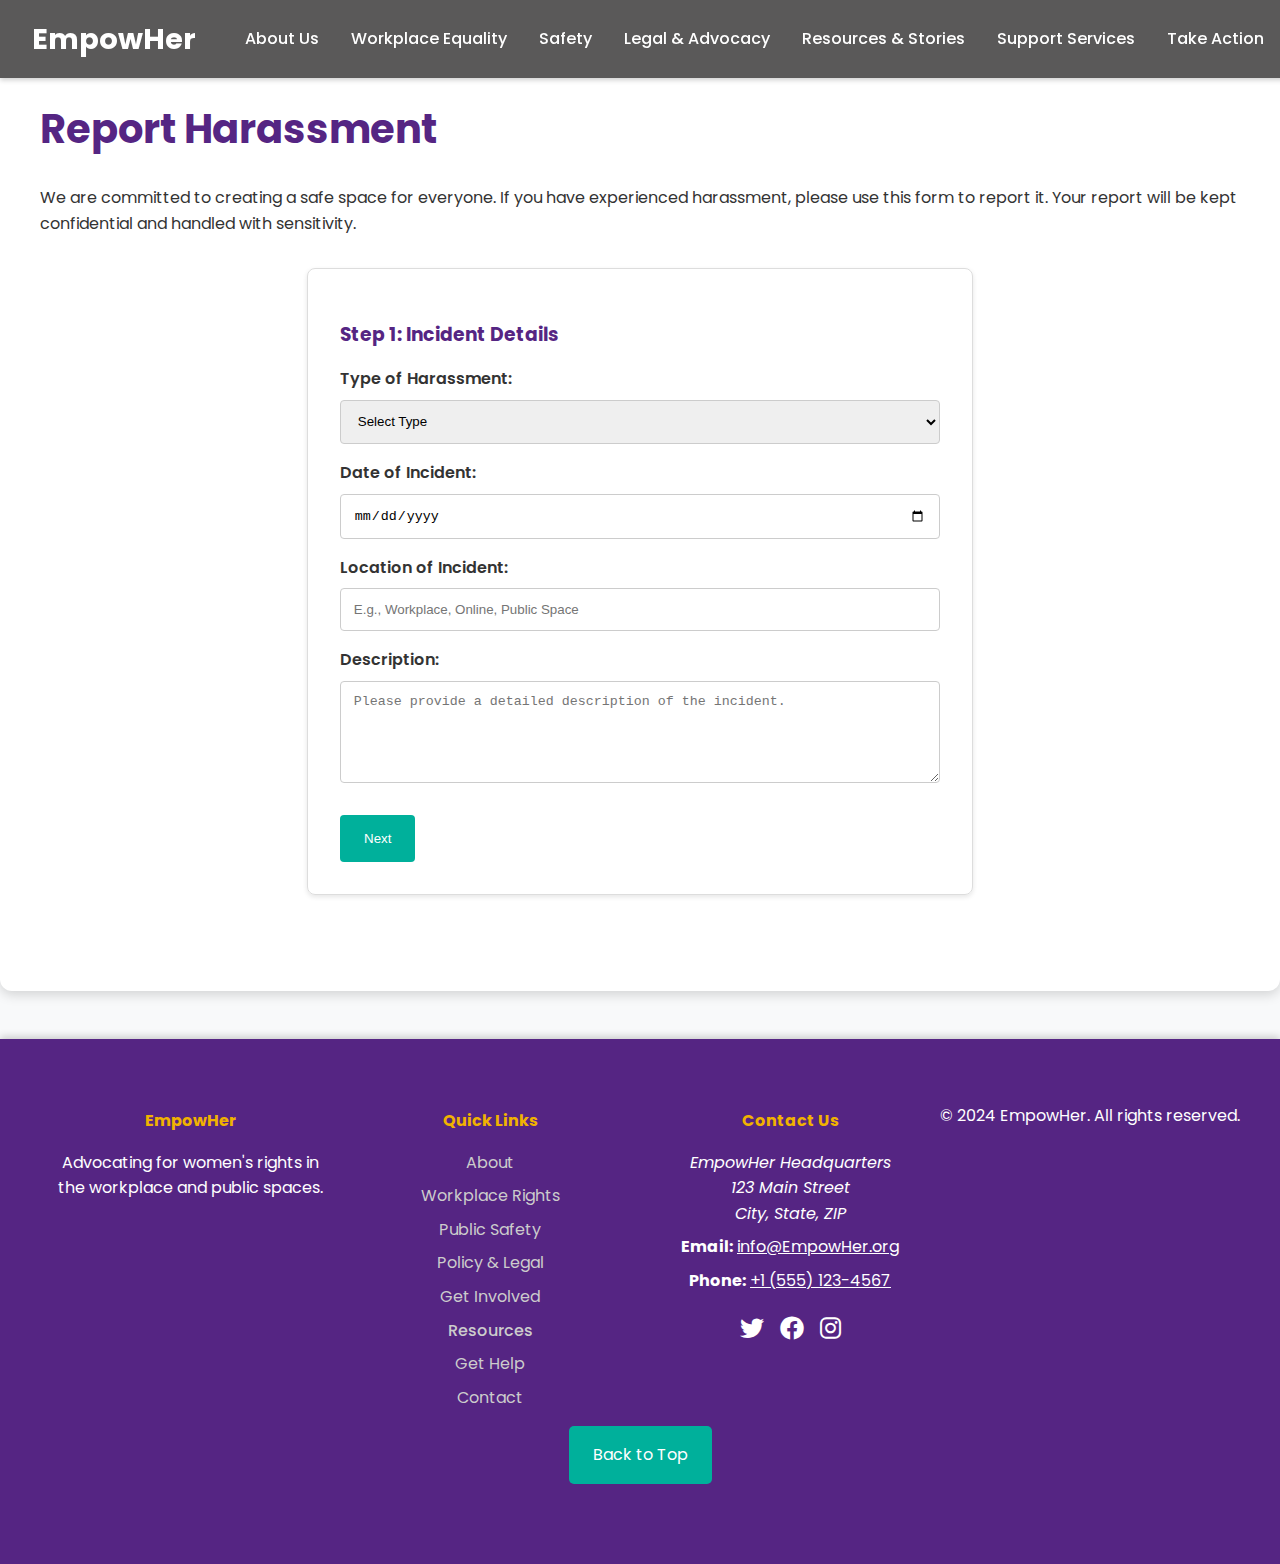
<file: report.html>
<!DOCTYPE html>
<html lang="en">

<head>
    <meta charset="UTF-8">
    <meta name="viewport" content="width=device-width, initial-scale=1.0">
    <title>EmpowHer - Report Harassment</title>
    <link href="https://fonts.googleapis.com/css2?family=Poppins:wght@400;600;700&display=swap" rel="stylesheet">
    <link rel="stylesheet" href="https://cdnjs.cloudflare.com/ajax/libs/font-awesome/6.0.0/css/all.min.css">
    <link rel="stylesheet" href="style.css">
    <link rel="stylesheet" href="report.css">
    <style>
    </style>
</head>

<body>
    <nav>
        <a class="navbar-brand" href="index.html">EmpowHer</a>
        <div class="hamburger">
            <div class="bar"></div>
            <div class="bar"></div>
            <div class="bar"></div>
        </div>
        <ul class="nav-links">
            <li><a class="nav-link" href="index.html#about">About Us</a></li>
            <li><a class="nav-link" href="index.html#workplace-rights">Workplace Equality</a></li>
            <li><a class="nav-link" href="index.html#public-safety">Safety</a></li>
            <li><a class="nav-link" href="index.html#policy-legal">Legal & Advocacy</a></li>
            <li><a class="nav-link" href="index.html#resources">Resources & Stories</a></li>
            <li><a class="nav-link" href="index.html#get-help">Support Services</a></li>
            <li><a class="nav-link" href="index.html#get-involved">Take Action</a></li>
        </ul>
    </nav>

    <main>
        <section id="report-harassment" class="section">
            <div class="container">
                <h2>Report Harassment</h2>
                <p>We are committed to creating a safe space for everyone. If you have experienced harassment, please
                    use this form to report it. Your report will be kept confidential and handled with sensitivity.</p>

                <form id="report-form">
                    <div class="form-step" id="step-1">
                        <h3>Step 1: Incident Details</h3>
                        <label for="incident-type">Type of Harassment:</label>
                        <select id="incident-type" name="incident-type">
                            <option value="">Select Type</option>
                            <option value="verbal">Verbal Harassment</option>
                            <option value="physical">Physical Harassment</option>
                            <option value="visual">Visual Harassment</option>
                            <option value="cyberbullying">Cyberbullying</option>
                            <option value="other">Other</option>
                        </select>

                        <label for="incident-date">Date of Incident:</label>
                        <input type="date" id="incident-date" name="incident-date">

                        <label for="incident-location">Location of Incident:</label>
                        <input type="text" id="incident-location" name="incident-location"
                            placeholder="E.g., Workplace, Online, Public Space">

                        <label for="incident-description">Description:</label>
                        <textarea id="incident-description" name="incident-description" rows="5"
                            placeholder="Please provide a detailed description of the incident."></textarea>

                        <button type="button" onclick="nextStep(2)">Next</button>
                    </div>

                    <div class="form-step" id="step-2" style="display:none;">
                        <h3>Step 2: Your Information (Optional)</h3>
                        <p>Providing your contact information helps us follow up if necessary, but it is not required.
                        </p>
                        <label for="your-name">Your Name:</label>
                        <input type="text" id="your-name" name="your-name">

                        <label for="your-email">Your Email:</label>
                        <input type="email" id="your-email" name="your-email">

                        <button type="button" onclick="prevStep(1)">Back</button>
                        <button type="submit">Submit Report</button>
                    </div>

                </form>
            </div>
        </section>
    </main>

    <footer>
        <div class="footer-content">
            <div class="footer-columns">
                <div class="footer-column">
                    <h4>EmpowHer</h4>
                    <p>Advocating for women's rights in the workplace and public spaces.</p>
                </div>
                <div class="footer-column">
                    <h4>Quick Links</h4>
                    <ul>
                        <li><a href="index.html#about">About</a></li>
                        <li><a href="index.html#workplace-rights">Workplace Rights</a></li>
                        <li><a href="index.html#public-safety">Public Safety</a></li>
                        <li><a href="index.html#policy-legal">Policy & Legal</a></li>
                        <li><a href="index.html#get-involved">Get Involved</a></li>
                        <li><a class="nav-link" href="index.html#resources">Resources</a></li>
                        <li><a href="index.html#get-help">Get Help</a></li>
                        <li><a href="index.html#contact">Contact</a></li>
                    </ul>
                </div>
                <div class="footer-column">
                    <h4>Contact Us</h4>
                    <address>
                        EmpowHer Headquarters<br>
                        123 Main Street<br>
                        City, State, ZIP
                    </address>
                    <p><strong>Email:</strong> <a href="mailto:info@EmpowHer.org">info@EmpowHer.org</a></p>
                    <p><strong>Phone:</strong> <a href="tel:+15551234567">+1 (555) 123-4567</a></p>
                    <ul class="social-links">
                        <li><a href="#" target="_blank"><i class="fab fa-twitter"></i></a></li>
                        <li><a href="#" target="_blank"><i class="fab fa-facebook"></i></a></li>
                        <li><a href="#" target="_blank"><i class="fab fa-instagram"></i></a></li>
                    </ul>
                </div>
                <p>© 2024 EmpowHer. All rights reserved.</p>
            </div>
            <a href="#" class="back-to-top">Back to Top</a>
    </footer>

    <script>
        function nextStep(stepNumber) {
            document.getElementById(`step-${stepNumber - 1}`).style.display = 'none';
            document.getElementById(`step-${stepNumber}`).style.display = 'block';
        }

        function prevStep(stepNumber) {
            document.getElementById(`step-${stepNumber + 1}`).style.display = 'none';
            document.getElementById(`step-${stepNumber}`).style.display = 'block';
        }

        const reportForm = document.getElementById('report-form');
        reportForm.addEventListener('submit', function (event) {
            event.preventDefault();

            setTimeout(function () {
                window.location.href = 'index.html?reportSubmitted=true';
            }, 100);
        });
    </script>
</body>

</html>
</file>
<file: style.css>
:root {
    --primary-color: #552583;
    --secondary-color: #00b09b;
    --accent-color: #f1b200;
    --text-color: #333;
    --light-gray: #f8f9fa;
    --light-purple: #D4B9DA;
    --transition-speed: 0.3s;
}


body {
    font-family: 'Poppins', sans-serif;
    color: var(--text-color);
    margin: 0;
    background-color: var(--light-gray);
    line-height: 1.6;
    overflow-x: hidden;
    position: relative;
}

nav {
    background-color: rgba(56, 54, 54, 0.512);
    padding: 1rem;
    display: flex;
    justify-content: space-around;
    align-items: center;
    box-shadow: 0 2px 5px rgba(0, 0, 0, 0.2);
    position: fixed;
    top: 0;
    left: 0;
    width: 100%;
    z-index: 100;
    backdrop-filter: blur(8px);
    transition: background-color var(--transition-speed);
}

nav:hover {
    background-color: rgba(56, 54, 54, 0.829);
}

.nav-link.active { 
    color: var(--accent-color); 
    font-weight: bold;
}

.navbar-brand {
    font-weight: 700;
    font-size: 1.8rem;
    color: white;
    text-decoration: none;
}

.nav-links {
    list-style: none;
    margin: 0;
    padding: 0;
    display: flex;
}

.nav-link {
    margin: 0 1rem;
    color: white;
    text-decoration: none;
    transition: color var(--transition-speed);
    font-weight: 500;
}

.nav-link:hover {
    color: var(--accent-color);
}

.hamburger {
    display: none;
    cursor: pointer;
    color: white;
    font-size: 1.8rem;
    padding-right: 1.5rem;
}

.hamburger .bar {
    display: block;
    width: 25px;
    height: 3px;
    margin: 5px auto;
    background-color: white;
    transition: all 0.3s ease-in-out;
}

.hamburger.active .bar:nth-child(2) {
    opacity: 0;
}

.hamburger.active .bar:nth-child(1) {
    transform: translateY(8px) rotate(45deg);
}

.hamburger.active .bar:nth-child(3) {
    transform: translateY(-8px) rotate(-45deg);
}

.header {
    background-image: url('pic.webp');
    background-size: cover;
    background-position: center;
    color: white;
    text-align: center;
    padding: 12rem 0;
    display: flex;
    flex-direction: column;
    justify-content: center;
    min-height: 60vh;
    align-items: center;
    text-shadow: 1px 1px 3px rgba(0, 0, 0, 0.6);
    position: relative;
    background-attachment: fixed;
    background-size: cover;
    background-position: center;
    padding: 14rem 0;
}

.header h1 {
    font-size: 3.5rem;
    margin-bottom: 1.2rem;
    font-weight: 700;
    background-color: #bfcee29f;
    border-radius: 20rem;
    padding: 1rem;
}

.header p {
    font-size: 1.5rem;
    margin-bottom: 2.5rem;
    max-width: 750px;
    margin-left: auto;
    margin-right: auto;
    background-color: #bfcee29f;
    border-radius: 20rem;
    padding: 1rem;
}

.cta-button {
    display: inline-block;
    background-color: var(--secondary-color);
    color: white;
    padding: 1.2rem 2.4rem;
    text-decoration: none;
    border-radius: 8px;
    transition: all var(--transition-speed);
    font-weight: 600;
    box-shadow: 0 4px 8px rgba(0, 0, 0, 0.2);
    border: none;
}

.cta-button:hover {
    background-color: var(--accent-color);
    transform: scale(1.08) translateY(-3px);
    box-shadow: 0 6px 12px rgba(0, 0, 0, 0.3);
}


.section {
    padding: 4rem 0;
    background-color: white;
    border-radius: 12px;
    box-shadow: 0 4px 12px rgba(0, 0, 0, 0.15);
    margin-bottom: 3rem;
    transition: transform var(--transition-speed), box-shadow var(--transition-speed);
}

.section:hover {
    transform: translateY(-8px);
    box-shadow: 0 8px 20px rgba(0, 0, 0, 0.25);
}

.container {
    max-width: 1200px;
    margin: 0 auto;
    padding: 0 1.5rem;
}

h2 {
    color: var(--primary-color);
    text-align: center;
    margin-bottom: 0.5rem;
    font-size: 2.5rem;
    border-bottom: 2px solid var(--light-green);
    display: inline-block;
}


.features-grid {
    display: grid;
    gap: 2rem;
}

.feature-card {
    border: none;
    border-radius: 12px;
    padding: 2.5rem;
    text-align: center;
    box-shadow: 0 4px 10px rgba(0, 0, 0, 0.18);
    transition: transform var(--transition-speed), box-shadow var(--transition-speed);
    background-color: white;
    overflow: hidden;
    position: relative;
}

.feature-card::before {
    content: "";
    position: absolute;
    top: 0;
    left: 0;
    width: 100%;
    height: 100%;
    background: linear-gradient(to bottom right, var(--light-green), var(--secondary-color));
    opacity: 0;
    transition: opacity var(--transition-speed);
    z-index: -1;
}

.feature-card:hover {
    transform: translateY(-8px) scale(1.05);
    box-shadow: 0 6px 15px rgba(0, 0, 0, 0.5);
  }

.feature-card:hover::before {
    opacity: 0.15;
}

.feature-card i {
    font-size: 4rem;
    color: var(--primary-color);
    margin-bottom: 1.5rem;
}

.feature-card h3 {
    color: var(--text-color);
    margin-bottom: 0.8rem;
    font-weight: 600;
}

.feature-card p {
    color: #555;
}

#contact .container {
    text-align: center;
}

#contact .contact-methods {
    display: flex;
    justify-content: center;
    flex-wrap: wrap;
    margin-bottom: 2.5rem;
}

#contact .contact-item {
    text-align: center;
    margin: 1.5rem;
}

#contact .contact-item i {
    font-size: 3rem;
    color: var(--secondary-color);
    margin-bottom: 0.8rem;
}

#contact .contact-item p {
    color: #555;
}

#contact .social-links {
    list-style: none;
    padding: 0;
    margin: 0 auto;
    max-width: 450px;
    display: flex;
    justify-content: space-around;
}

#contact .social-links li a {
    color: var(--secondary-color);
    transition: color var(--transition-speed), border-color var(--transition-speed), transform var(--transition-speed);
    font-size: 2.2rem;
    border: 2px solid var(--secondary-color);
    border-radius: 50%;
    padding: 0.7rem;
    display: inline-block;
}

#contact .social-links li a:hover {
    color: var(--accent-color);
    border-color: var(--accent-color);
    transform: translateY(-3px);
}

#loading-screen {
    position: fixed;
    top: 0;
    left: 0;
    width: 100%;
    height: 100%;
    background-color: #f4f4f4;
    display: flex;
    justify-content: center;
    align-items: center;
    z-index: 1000;
    animation: fadeOut 5s forwards;
}

.loading-spinner {
    border: 8px solid #f3f3f3;
    border-top: 10px solid var(--secondary-color);
    border-radius: 50%;
    width: 50px;
    height: 50px;
    animation: spin 1s linear infinite;
}

.scroll-reveal {
    opacity: 0;
    transform: translateY(30px);
    transition: opacity 0.8s ease, transform 0.8s ease;
}

.scroll-reveal.show {
    opacity: 1;
    transform: translateY(0);
}

.feature-card:hover,
.story-card:hover {
    transform: translateY(-5px);
    box-shadow: 0 6px 15px rgba(0, 0, 0, 0.443);
}

footer {
    background-color: var(--primary-color);
    color: white;
    padding: 3rem 2rem;
    display: flex;
    flex-direction: column;
    justify-content: center;
    align-items: center;
    box-shadow: 0 -2px 8px rgba(0, 0, 0, 0.2);
    border-top: 5px solid var(--light-green);
}

.footer-content {
    display: flex;
    flex-direction: column;
    align-items: center;
    width: 100%;
    margin-bottom: 2rem;
}

.footer-columns {
    display: flex;
    justify-content: space-around;
    flex-wrap: wrap;
    width: 100%;
    max-width: 1200px;
}

.footer-column {
    flex: 1;
    margin: 0 1rem;
    text-align: center;
}

.footer-column h4 {
    color: var(--accent-color);
    margin-bottom: 1rem;
}

.footer-column p {
    margin: 0.5rem 0;
}

.footer-column ul {
    list-style: none;
    padding: 0;
}

.footer-column ul li {
    margin-bottom: 0.5rem;
}

.footer-column ul li a {
    color: #ccc;
    text-decoration: none;
}

.footer-column .social-links {
    list-style: none;
    padding: 0;
    margin: 1rem 0;
    display: flex;
    justify-content: center;
}

.footer-column .social-links li {
    margin: 0 0.5rem;
}

.footer-column .social-links li a {
    color: white;
    font-size: 1.5rem;
    transition: color 0.3s;
}

.footer-column .social-links li a:hover {
    color: var(--accent-color);
}

.footer-column a {
    color: white;
    transition: color 0.3s;
}

.footer-column a:hover {
    color: var(--accent-color);
}

.back-to-top {
    display: inline-block;
    background-color: var(--secondary-color);
    color: white;
    padding: 1rem 1.5rem;
    text-decoration: none;
    border-radius: 5px;
    transition: background-color 0.3s;
}

.back-to-top:hover {
    background-color: var(--accent-color);
}

#contact {
    padding: 4rem 0;
    border-radius: 12px;
    box-shadow: 0 2px 8px rgba(0, 0, 0, 0.15);
    margin-bottom: 3rem;
    transition: transform var(--transition-speed), box-shadow var(--transition-speed);
    text-align: center;
}

#contact h2 {
    color: var(--primary-color);
    text-align: center;
    margin-bottom: 2rem;
    font-size: 2.5rem;
    border-bottom: 2px solid var(--light-green);
    display: inline-block;
}

#contact form {
    max-width: 600px;
    margin: 0 auto;
}

#contact form label {
    display: block;
    margin-bottom: 0.5rem;
    font-weight: 600;
}

#contact form input,
#contact form textarea {
    width: 100%;
    padding: 1rem;
    margin-bottom: 1rem;
    border: 1px solid #ddd;
    border-radius: 5px;
    box-sizing: border-box;
}

#contact form button {
    background-color: var(--secondary-color);
    color: white;
    padding: 1rem 2rem;
    border: none;
    border-radius: 5px;
    cursor: pointer;
    transition: background-color 0.3s;
}

#contact form button:hover {
    background-color: var(--accent-color);
}

.resources-grid {
    display: grid;
    grid-template-columns: repeat(auto-fit, minmax(300px, 1fr));
    gap: 2rem;
}

.resource-card {
    border: 1px solid #ddd;
    border-radius: 8px;
    padding: 1.5rem;
    text-align: center;
    box-shadow: 0 2px 5px rgba(0, 0, 0, 0.1);
    transition: transform 0.3s;
}

.resource-card:hover {
    transform: translateY(-5px);
    box-shadow: 0 4px 10px rgba(0, 0, 0, 0.2);
}

.resource-card i {
    font-size: 3rem;
    color: var(--primary-color);
    margin-bottom: 1rem;
}

.resource-card h3 {
    color: var(--text-color);
    margin-bottom: 0.5rem;
}

.resource-card p {
    color: #555;
    margin-bottom: 1rem;
}

.report-heading {
    color: var(--primary-color);
    margin-bottom: 0.5rem;
}

.report-text {
    color: #555; 
    margin-bottom: 1rem;
}

.report-button {
    display: inline-block;
    background-color: var(--secondary-color);
    color: white;
    padding: 1.2rem 2.4rem;
    text-decoration: none;
    border-radius: 8px;
    transition: all var(--transition-speed);
    font-weight: 600;
    box-shadow: 0 4px 8px rgba(0, 0, 0, 0.2);
    border: none;
  background-color: #d9534f; 
}

.report-button:hover {
    background-color: #c9302c; 
}

@keyframes fadeOut {
    0% {
        opacity: 1;
    }

    100% {
        opacity: 0;
        visibility: hidden;
    }
}

@keyframes spin {
    0% {
        transform: rotate(0deg);
    }

    100% {
        transform: rotate(360deg);
    }
}

@media (max-width: 768px) {
    .header {
        padding: 8rem 0;
    }

    .header h1 {
        font-size: 2.5rem;
    }

    .header p {
        font-size: 1.2rem;
    }

    .cta-button {
        padding: 1rem 1.8rem;
    }

    .section {
        padding: 3rem 1.5rem;
    }

    h2 {
        font-size: 2rem;
    }

    .benefits-grid,
    #features .features-grid,
    .gallery-container {
        grid-template-columns: 1fr;
    }

    .feature-card i {
        font-size: 3rem;
    }

    .gallery-item img {
        height: 220px;
    }

    #contact .contact-methods {
        flex-direction: column;
        align-items: center;
    }

    #contact .contact-item {
        margin: 1rem 0;
    }

    #contact .social-links {
        max-width: 300px;
    }

    #contact .social-links li a {
        font-size: 1.8rem;
        padding: 0.5rem;
    }

    .hamburger {
        display: block;
    }

    .nav-links {
        display: none;
        position: absolute;
        top: 100%;
        left: 0;
        width: 100%;
        background-color: rgba(0, 0, 0, 0.364);
        backdrop-filter: blur(8px);
        box-shadow: 0 2px 5px rgba(0, 0, 0, 0.2);
        flex-direction: column;
        text-align: center;
        padding: 1rem 0;
    }

    .nav-links.active {
        display: flex;
    }

    .nav-link {
        margin: 0.8rem 0;
        font-size: 1.2rem;
    }

    footer {
        padding: 2rem 1rem; 
        text-align: center; 
    }

    .footer-columns {
        flex-direction: column; 
        align-items: center;
    }

    .footer-column {
        margin: 1rem 0; 
        text-align: center; 
    }

    .footer-column ul {
        text-align: center; 
        padding: 0;
    }

    .footer-column .social-links {
        margin: 1.5rem 0;
        justify-content: center; 
    }

    .footer-column .social-links li {
        margin: 0 0.5rem;
    }

    .back-to-top {
        margin-top: 2rem;
    }
}
</file>
<file: articles.css>
.articles-grid {
    display: grid;
    grid-template-columns: repeat(auto-fit, minmax(300px, 1fr));
    gap: 2rem;
}

.article-card {
    border: 1px solid #ddd;
    border-radius: 8px;
    padding: 1.5rem;
    box-shadow: 0 2px 5px rgba(0, 0, 0, 0.1);
}

.article-card:hover {
    transform: translateY(-8px) scale(1.05);
    box-shadow: 0 6px 15px rgba(0, 0, 0, 0.5);
  }

.article-card img {
    width: 100%;
    height: 200px;
    object-fit: cover;
    border-radius: 8px 8px 0 0;
    margin-bottom: 1rem;
}

.article-card h3 {
    color: var(--primary-color); 
    margin-bottom: 0.5rem;
}

.article-card p {
    color: #555;
    margin-bottom: 1rem;
}

.article-card .read-more {
    display: inline-block;
    background-color: var(--secondary-color);
    color: white;
    padding: 0.8rem 1.5rem;
    text-decoration: none;
    border-radius: 5px;
    transition: background-color 0.3s;
}

.stories-grid {
    display: grid;
    grid-template-columns: repeat(auto-fit, minmax(300px, 1fr));
    gap: 2rem;
}

.story-card {
    border: 1px solid #ddd;
    border-radius: 8px;
    padding: 1.5rem;
    box-shadow: 0 2px 5px rgba(0, 0, 0, 0.1);
}

.story-card img {
    width: 100%;
    height: 200px;
    object-fit: cover;
    border-radius: 8px 8px 0 0;
    margin-bottom: 1rem;
}

.story-card h3 {
    color: var(--primary-color);
    margin-bottom: 0.5rem;
}

.story-card p {
    color: #555;
    margin-bottom: 1rem;
}

.read-more {
    display: inline-block;
    background-color: var(--secondary-color);
    color: white;
    padding: 0.8rem 1.5rem;
    text-decoration: none;
    border-radius: 5px;
    transition: background-color 0.3s;
}

.read-more:hover {
    background-color: var(--accent-color);
}

.article-card:hover,
.feature-card:hover,
.story-card:hover {
    transform: translateY(-5px);
    box-shadow: 0 6px 15px rgba(0, 0, 0, 0.443);
}

.article-card img:hover,
.story-card img:hover {
    opacity: 0.8;
}
</file>
<file: report.css>
#report-harassment {
    text-align: left;
}

#report-form {
    max-width: 600px;
    margin: 2rem auto;
    padding: 2rem;
    border: 1px solid #ddd;
    border-radius: 8px;
    box-shadow: 0 2px 5px rgba(0, 0, 0, 0.1);
}

#report-form h3 {
    color: var(--primary-color);
    margin-bottom: 1rem;
}

#report-form label {
    display: block;
    margin-top: 1rem;
    font-weight: 600;
}

#report-form input,
#report-form textarea,
#report-form select {
    width: 100%;
    padding: 0.8rem;
    margin-top: 0.5rem;
    border: 1px solid #ccc;
    border-radius: 4px;
    box-sizing: border-box;
}

#report-form button {
    background-color: var(--secondary-color);
    color: white;
    padding: 1rem 1.5rem;
    border: none;
    border-radius: 4px;
    cursor: pointer;
    transition: background-color 0.3s;
    margin-top: 1.5rem;
    display: inline-block;
}

#report-form button:hover {
    background-color: var(--accent-color);
}

#report-form button[onclick^="prevStep"] {
    background-color: #ccc;
    color: #333;
    margin-right: 1rem;
}
</file>
